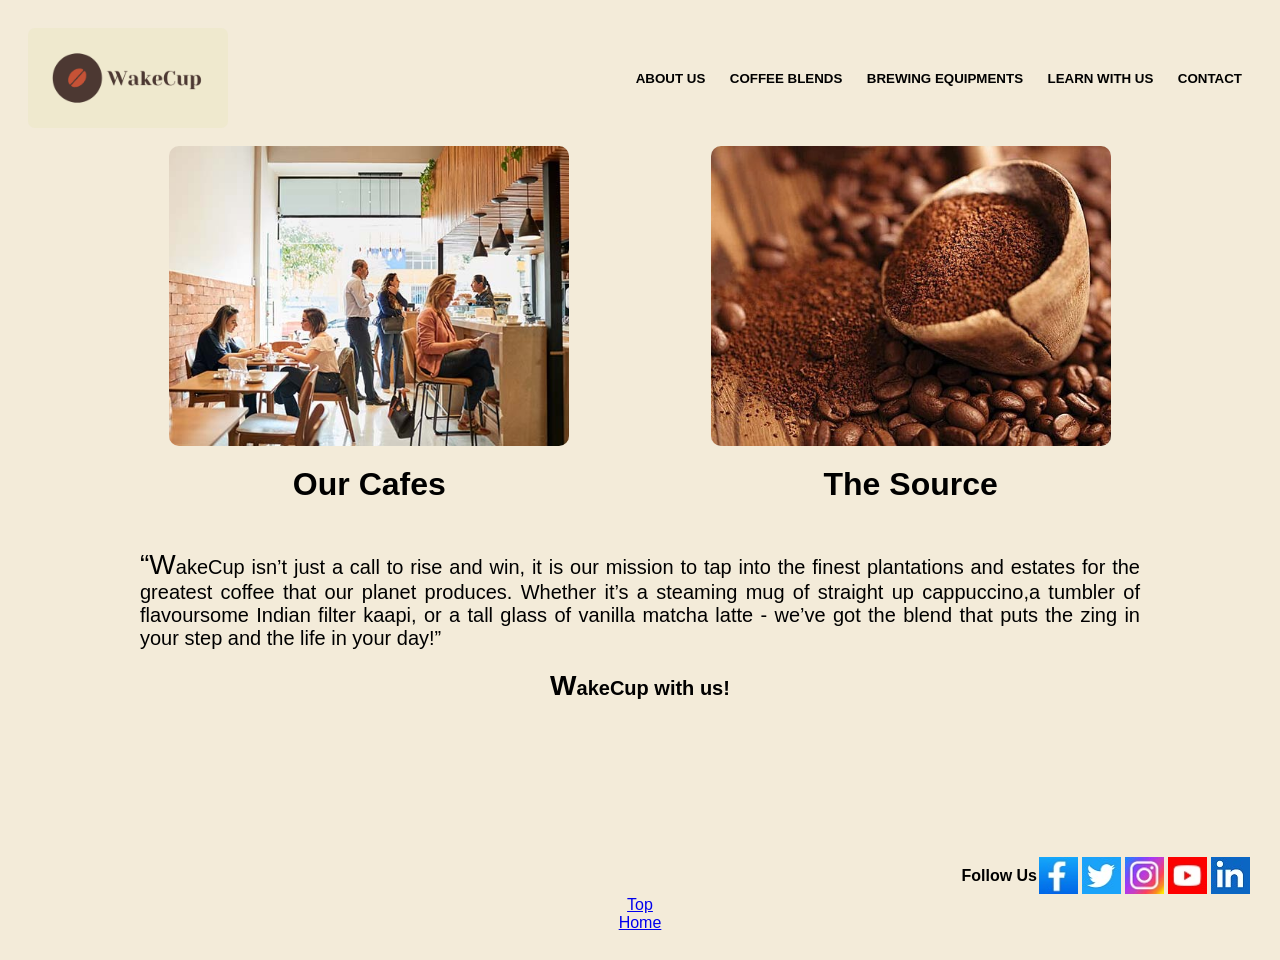
<file: index.html>
<html>
    <head>
      <link rel="stylesheet" type="text/css" href="head.css">
     
      <style>
    .box1{
      background-image: url(./Coffee-Shop.jpg);
      background-position: center;
      background-size: cover;
      border-radius: 10px;
        width:400px;
        height:300px;
      
    }
    .box2{
      background-image: url(./coffee-grounds.jpg);
      background-position: center;
      background-size: cover;
      border-radius: 10px;
      width:400px;
        height:300px;
      
    }
     .mid{
       
        margin: auto;
         
         display: flex;
         justify-content: space-evenly;
        
     }
     .oy{
        width:400px;
        height:400px;
       
        
        
     }
     .msg{
        width:60%;
        height:auto;
        margin: auto;
        text-align: center;
       
     }
     p{
        font-family:sans-serif;
        font-size: 20px;
        text-align: justify;
     }
     p::first-letter{
        font-size: 28px;
     }
     .mid div{
      
      justify-content: center;
      align-items: center;
      
     
     
     }
     
     </style>
    </head>
    <body>
        <div class="head">
       <div class="logo"></div>
       <div class="but">
        <button class="k" onclick="location.href='Aboutus.html'"><b>ABOUT US</b></button>
        <button class="k" onclick="location.href='Coffeeblends.html'"><b>COFFEE BLENDS</b></button>
        <button class="k" onclick="location.href='Brewingequip.html'"><b>BREWING EQUIPMENTS</b></button>
        <button class="k" onclick="location.href='Learn.html'"><b>LEARN WITH US</b></button>
        <button class="k" onclick="location.href='Contact.html'"><b>CONTACT</b></button>
       </div>
        </div>
       <br>

        <div class="mid">
         <div class="oy"onclick="location.href='./Ourcafe.html'">
            <div class="box1">
               </div>
               <div>
             <h1>Our Cafes</h1>
            </div>
         </div>
         <div class="oy" onclick="location.href='./source.html'">
            <div class="box2"></div>
<div><h1>The Source</h1>
            </div>
            </div>
        </div>
        <table align="center">
         <tr>
            <td style="width:1000px;">
               <p>“WakeCup isn’t just a call to rise and win, 
                  it is our mission to tap into the finest plantations and estates for the greatest
               coffee that our planet produces. Whether it’s a steaming mug of straight up cappuccino,a tumbler
                  of flavoursome Indian filter kaapi, or a tall glass of vanilla matcha latte - we’ve
                          got the blend that puts the zing in your step and the life in your day!”</p>
           
            
          <p style="text-align: center;"> <b>WakeCup with us!</b>
                      </p>
            </td>
         </tr>
        </table>
        <div class="foot">
         <div style="align-self: center;"><b>Follow Us</b></div>
         <div class="sm"><img class="op" src="f.jpg"></div>
         <div class="sm"><img class="op" src="t.jpg"></div>
         <div class="sm"><img class="op" src="i.jpg"></div>
         <div class="sm"><img class="op" src="y.jpg"></div>
         <div class="sm"><img class="op" src="l.jpg"></div>
        </div>
        <div style="text-align: center;"><a href="#top">Top</a></div>
        <div style="text-align: center;"><a href="index.html">Home</a></div>
    </body>
</html>
</file>
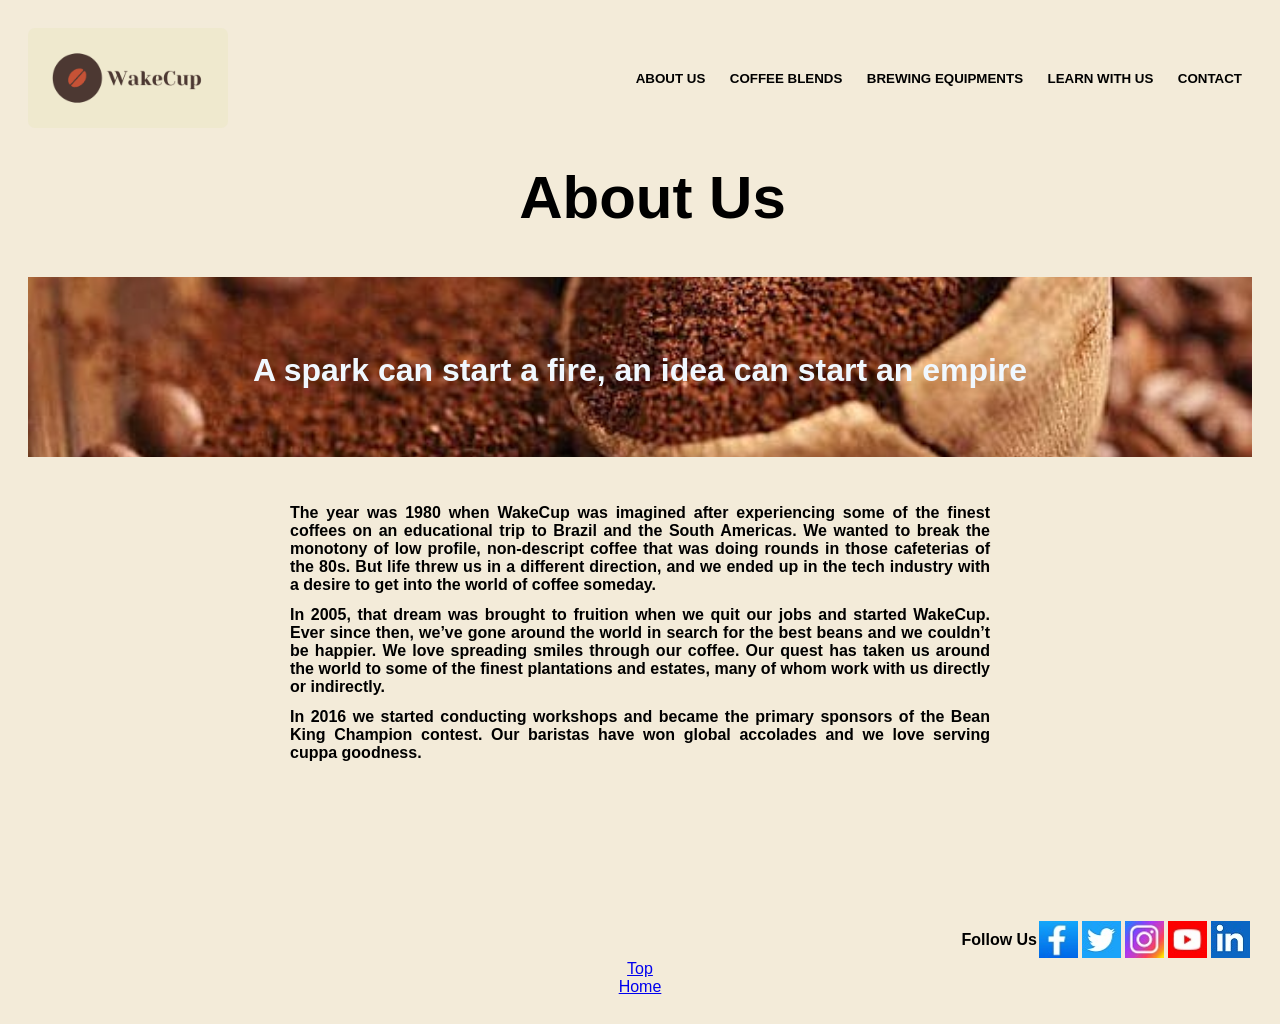
<file: Aboutus.html>
<html>
    <head>
<link rel="stylesheet" href="head.css">
<style>
    .imgg{
        background-image: url(./coffee-grounds.jpg);
        background-position: center;
        background-size: cover;
        color:aliceblue;
        height: 180px;
      
    }
    td{
        width:700px;
        min-height:60px;
       padding:5px;
        margin:auto;
       text-align: justify;
    }
    table{
        padding-top: 40px;
    }
   
</style>
    </head>
    <body>
        <div class="head">
            <div class="logo"></div>
            <div class="but">
                <button class="k"><b>ABOUT US</b></button>
                <button class="k" onclick="location.href='Coffeeblends.html'"><b>COFFEE BLENDS</b></button>
                <button class="k" onclick="location.href='Brewingequip.html'"><b>BREWING EQUIPMENTS</b></button>
                <button class="k" onclick="location.href='Learn.html'"><b>LEARN WITH US</b></button>
                <button class="k" onclick="location.href='Contact.html'"><b>CONTACT</b></button>
            </div>
        </div>
        <div class="mainhead">
            <h1>About Us</h1>
        </div>
        <div class="imgg"><h1  style="position:relative;top:65px;">A spark can start a fire, an idea can start an empire</h1></div>
  
    <table align="center">
        <tr>
            <td><b>
                The year was 1980 when WakeCup was imagined after experiencing some of the finest
                    coffees on an educational trip to Brazil and the South Americas. We wanted to break the
                    monotony of low profile, non-descript coffee that was doing rounds in those cafeterias of the
                    80s. But life threw us in a different direction, and we ended up in the tech industry with a
                    desire to get into the world of coffee someday.</b></td></tr>
                    <tr>
                        <td>
<b>
                    In 2005, that dream was brought to fruition when we quit our jobs and started WakeCup.
                    Ever since then, we’ve gone around the world in search for the best beans and we couldn’t
                    be happier. We love spreading smiles through our coffee. Our quest has taken us around the
                    world to some of the finest plantations and estates, many of whom work with us directly or
                    indirectly.</b></td></tr>
                    <tr>
<td><b>
                    In 2016 we started conducting workshops and became the primary sponsors of the Bean King
                    Champion contest. Our baristas have won global accolades and we love serving cuppa
                    goodness.</b>
            </td>
        </tr>
    </table>
    <div class="foot">
        <div style="align-self: center;"><b>Follow Us</b></div>
        <div class="sm"><img class="op" src="f.jpg"></div>
        <div class="sm"><img class="op" src="t.jpg"></div>
        <div class="sm"><img class="op" src="i.jpg"></div>
        <div class="sm"><img class="op" src="y.jpg"></div>
        <div class="sm"><img class="op" src="l.jpg"></div>
       </div>
       <div style="text-align: center;"><a href="#top">Top</a></div>
       <div style="text-align: center;"><a href="home.html">Home</a></div>
    </body>
</html>
</file>
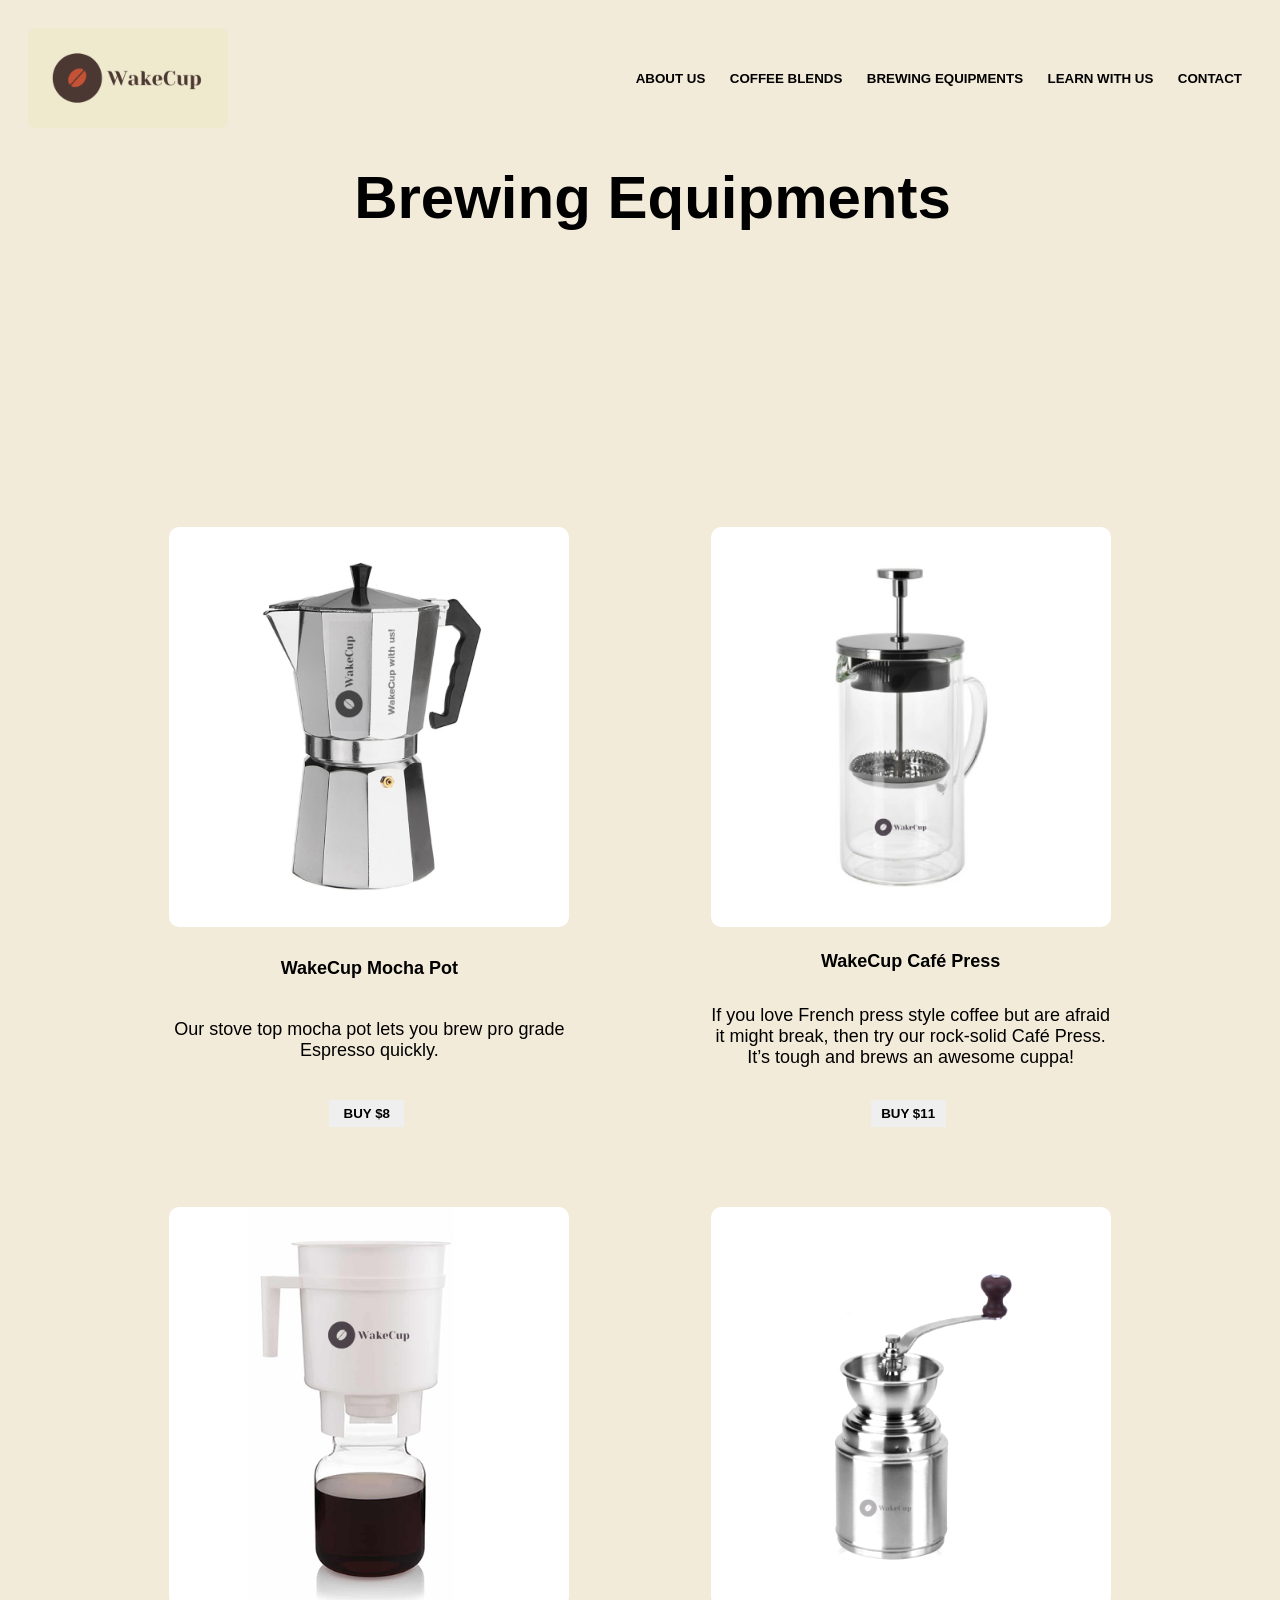
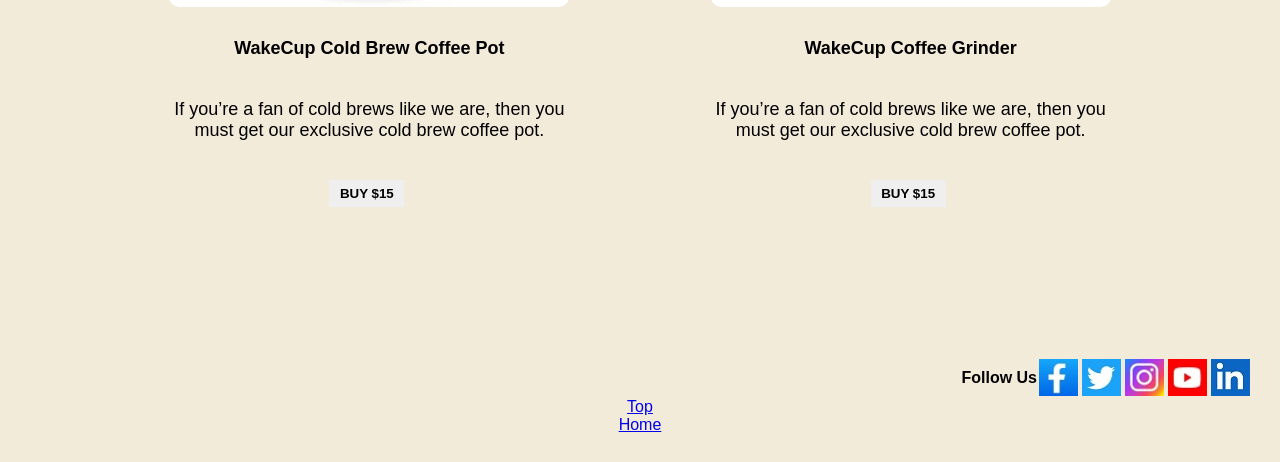
<file: Brewingequip.html>
<html>

<head>
    <link rel="stylesheet" type="text/css" href="head.css">
   
    <style>
        .imgg {
            background-image: url(https://images.lifestyleasia.com/wp-content/uploads/sites/7/2022/02/24115640/Untitled-design-2022-02-18T123717.280.jpg);
            height: 180px;
            background-position: center;
        }

        .be {
            display: flex;
            margin-top: 80px;
            justify-content: space-evenly;
        }

        .box11 {
            width: 400px;
            height: 600px;
            text-align: center;
            font-family:sans-serif; 
            font-size: large;
            display: flex;
            flex-direction: column;
            justify-content: space-between;
        }

        #a {
            background-image: url(./Assets&Specifications_ForCapstone/Assets/BrewingEquipment/WakeCupMochaPot.jpg);
            width: 400px;
            height: 400px;
            background-position: center;
            background-size: cover;
            border-radius: 10px;
            margin-bottom: 10px;
            
        }

        #b {
            background-image: url(./Assets&Specifications_ForCapstone/Assets/BrewingEquipment/WakeCupCafePress.jpg);
            width: 400px;
            height: 400px;
            background-position: center;
            background-size: cover;
            border-radius: 10px;
            margin-bottom: 10px;
        
        }
        .buy{
            border: 0px solid;
            padding:6px;
            max-width: 75px;
            margin-left: 40%;
            
        }
        #c {
            background-image: url(./Assets&Specifications_ForCapstone/Assets/BrewingEquipment/WakeCupColdBrewCoffeePot.jpg);
            width: 400px;
            height: 400px;
            background-position: center;
            background-size: cover;
            border-radius: 10px;
            margin-bottom: 10px;
        
        }
        #d {
            background-image: url(./Assets&Specifications_ForCapstone/Assets/BrewingEquipment/WakeCupCoffeeGrinder.jpg);
            width: 400px;
            height: 400px;
            background-position: center;
            background-size: cover;
            border-radius: 10px;
            margin-bottom: 10px;
        
        }
       
        
    </style>
</head>

<body>
    <div class="head">
        <div class="logo"></div>
        <div class="but">
            <button class="k" onclick="location.href='Aboutus.html'"><b>ABOUT US</b></button>
            <button class="k" onclick="location.href='Coffeeblends.html'"><b>COFFEE BLENDS</b></button>
            <button class="k" onclick="location.href='Brewingequip.html'"><b>BREWING EQUIPMENTS</b></button>
            <button class="k" onclick="location.href='Learn.html'"><b>LEARN WITH US</b></button>
            <button class="k" onclick="location.href='Contact.html'"><b>CONTACT</b></button>
        </div>
    </div>
    <div class="mainhead">
        <h1>Brewing Equipments</h1>
    </div>
    <div class="imgg"></div>
    <div class="be">
        <div class="box11">
            <div id="a"></div>
            
            <b>WakeCup Mocha Pot</b>
            <p>Our stove top mocha pot lets you brew pro
                grade Espresso quickly.</p>
          <button class="buy" onclick="location.href='sign.html'"><b>BUY $8</b></button>    
        </div>
        <div class="box11">
            <div id="b"></div>
            
            <b>WakeCup Café Press</b>
            <p>If you love French press style coffee but are
                afraid it might break, then try our rock-solid
                Café Press. It’s tough and brews an
                awesome cuppa!</p>
              <button class="buy" onclick="location.href='sign.html'"><b>BUY $11</b></button>  
        </div>
    </div>
    <div class="be">
        <div class="box11">
            <div id="c"></div>
            <b>WakeCup Cold Brew Coffee Pot</b>
            <p>If you’re a fan of cold brews like we are,
                then you must get our exclusive cold brew
                coffee pot.</p>
          <button class="buy" onclick="location.href='sign.html'"><b>BUY $15</b></button>    
        </div>
        <div class="box11">
            <div id="d"></div>
            <b>WakeCup Coffee Grinder</b>
            <p>If you’re a fan of cold brews like we are,
                then you must get our exclusive cold brew
                coffee pot.</p>
              <button class="buy" onclick="location.href='sign.html'"><b>BUY $15</b></button>  
        </div>
    </div>
    <div class="foot">
        <div style="align-self: center;"><b>Follow Us</b></div>
        <div class="sm"><img class="op" src="f.jpg"></div>
        <div class="sm"><img class="op" src="t.jpg"></div>
        <div class="sm"><img class="op" src="i.jpg"></div>
        <div class="sm"><img class="op" src="y.jpg"></div>
        <div class="sm"><img class="op" src="l.jpg"></div>
       </div>
       <div style="text-align: center;"><a href="#top">Top</a></div>
       <div style="text-align: center;"><a href="home.html">Home</a></div>
    </body>

</html>
</file>
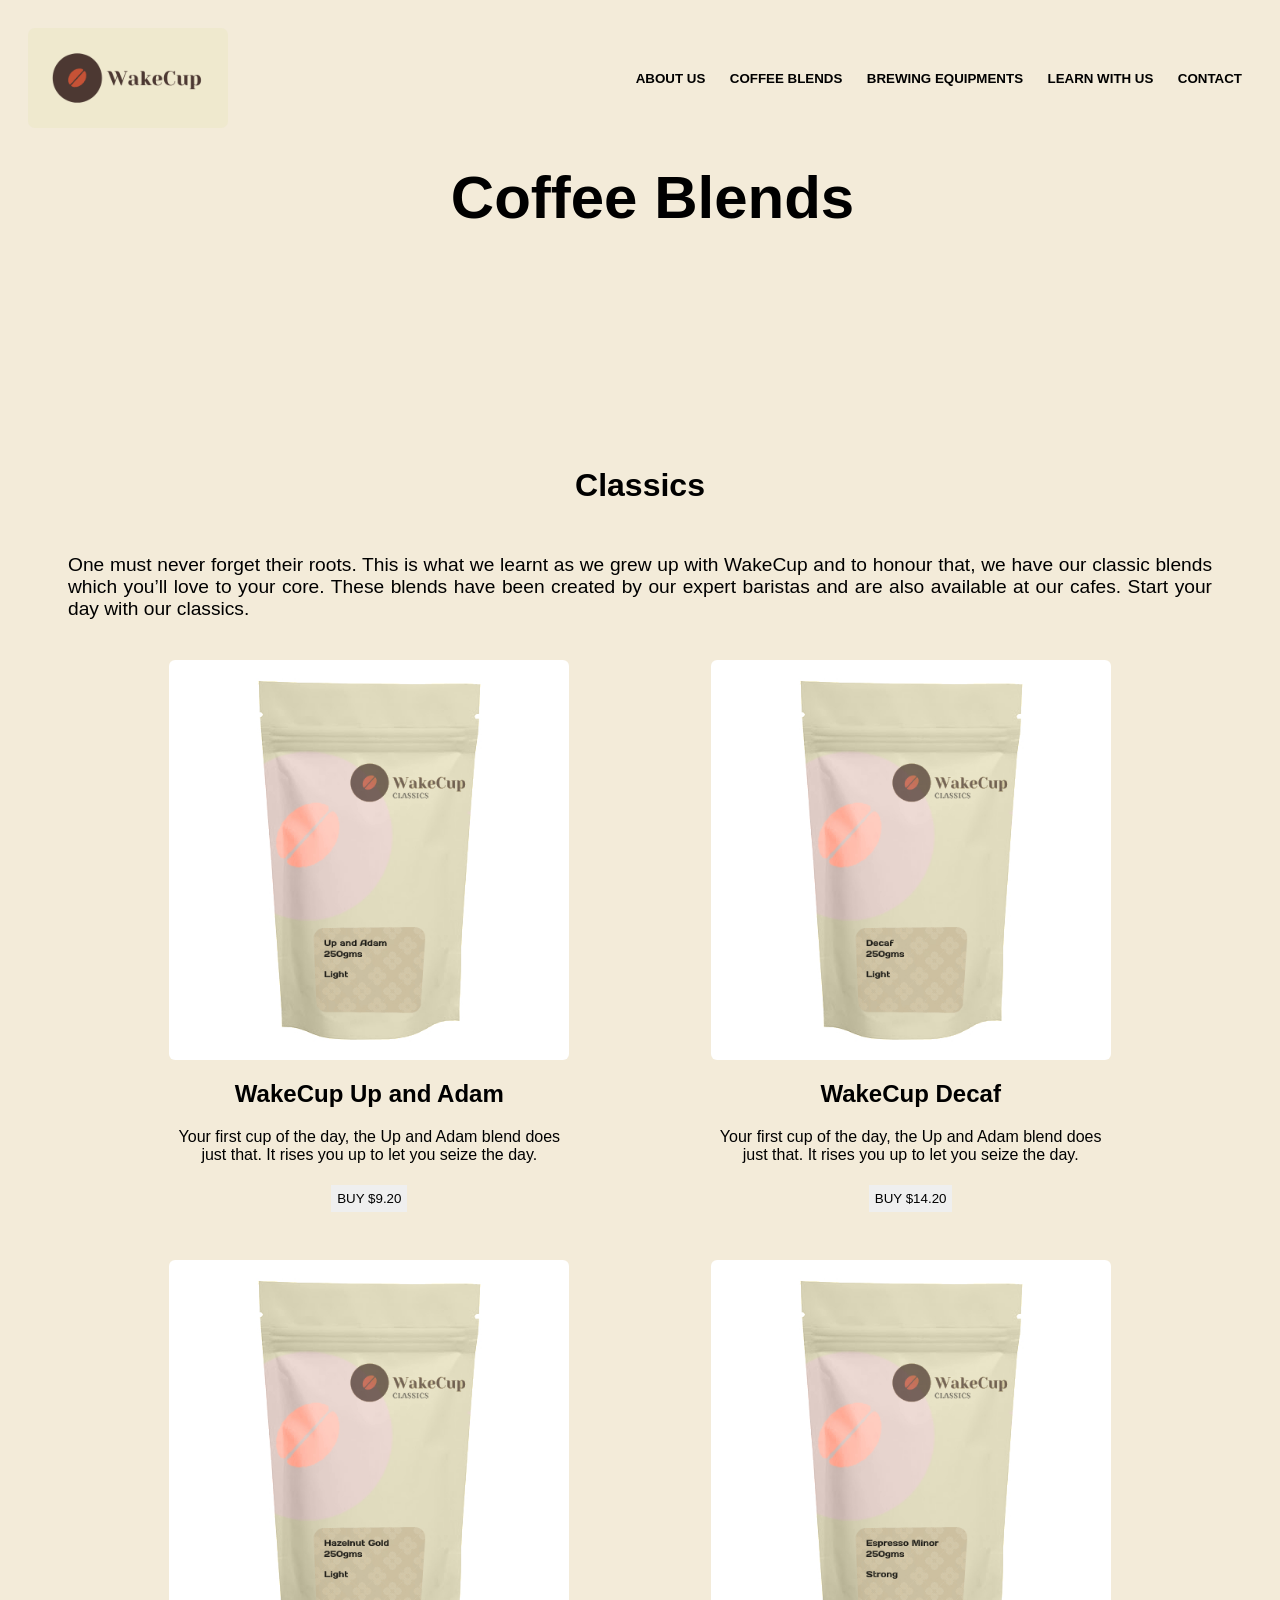
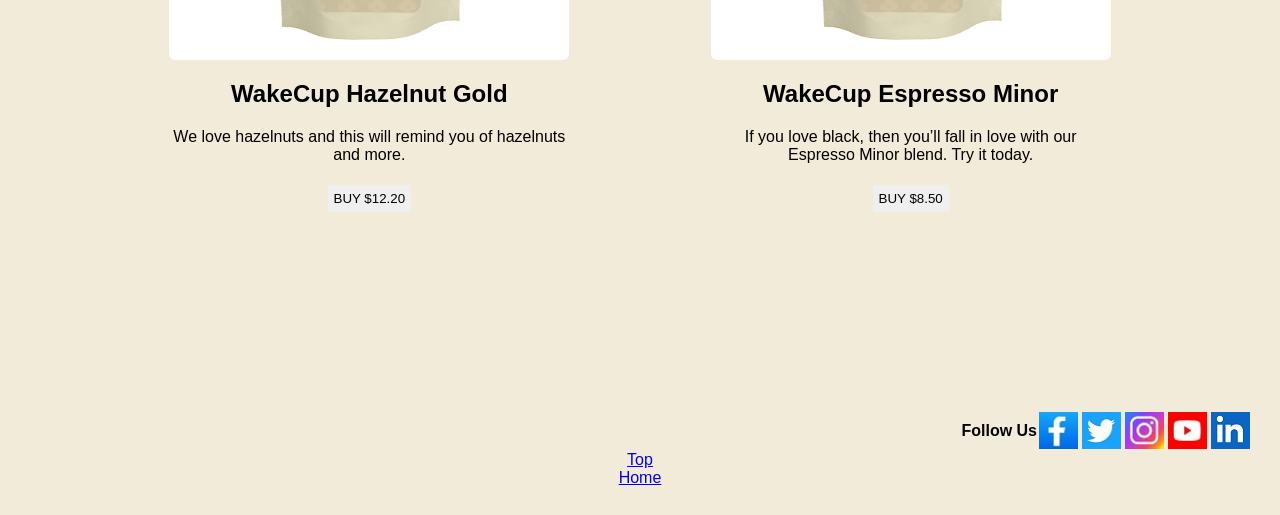
<file: Classics.html>
<html>
    <head>
<link rel="stylesheet" href="head.css">
<style>
  .imgg {
            background-image: url(https://images.lifestyleasia.com/wp-content/uploads/sites/7/2022/02/24115640/Untitled-design-2022-02-18T123717.280.jpg);
            height: 180px;
            background-position: center;
        }

        .headline {
            font-family: sans-serif;
            font-size: larger;
            margin: 40px;
        }
        .mid{
            display: flex;
            justify-content: space-evenly;
            text-align: center;
        }
        .box{
            width:400px;
            height:600px;
        }
        .picc1{
            background-image: url(./Assets&Specifications_ForCapstone/Assets/CoffeeBlends/Classics/UpAndAdam.jpg);
       width:400px;
       height:400px;
       border-radius: 6px;
       background-position: center;
       background-size:cover;
       }
       .picc2{
            background-image: url(./Assets&Specifications_ForCapstone/Assets/CoffeeBlends/Classics/Decaf.jpg);
       width:400px;
       height:400px;
       border-radius: 6px;
       background-position: center;
       background-size:cover;
       }
       .picc3{
            background-image: url(./Assets&Specifications_ForCapstone/Assets/CoffeeBlends/Classics/HazelnutGold.jpg);
       width:400px;
       height:400px;
       border-radius: 6px;
       background-position: center;
       background-size:cover;
       }
       .picc4{
            background-image: url(./Assets&Specifications_ForCapstone/Assets/CoffeeBlends/Classics/EspressoMinor.jpg);
       width:400px;
       height:400px;
       border-radius: 6px;
       background-position: center;
       background-size:cover;
       }
       button{
        border:0px;
        padding:6px;
       }
</style>
    </head>
<body>
    <div class="head">
        <div class="logo"></div>
        <div class="but">
            <button class="k" onclick="location.href='Aboutus.html'"><b>ABOUT US</b></button>
            <button class="k" onclick="location.href='Coffeeblends.html'"><b>COFFEE BLENDS</b></button>
            <button class="k" onclick="location.href='Brewingequip.html'"><b>BREWING EQUIPMENTS</b></button>
            <button class="k" onclick="location.href='Learn.html'"><b>LEARN WITH US</b></button>
            <button class="k" onclick="location.href='Contact.html'"><b>CONTACT</b></button>
        </div>
    </div>
    <div class="mainhead">
        <h1>Coffee Blends</h1>
    </div>
    <div class="imgg"></div>
    <h1>Classics</h1>
    <div class="headline">
        One must never forget their roots. This is what we learnt as we grew up with
WakeCup and to honour that, we have our classic blends which you’ll love to your core.
These blends have been created by our expert baristas and are also available at our cafes.
Start your day with our classics.
    </div>
    <div class="mid">
        <div class="box">
            <div class="picc1">

            </div>
            <h2>WakeCup Up and Adam</h2>
            Your first cup of the day, the Up and Adam
                blend does just that. It rises you up to let
                you seize the day.
                <h4><button>BUY $9.20</button></h4>
        </div>
        <div class="box">
            <div class="picc2">

            </div>
            <h2>WakeCup Decaf</h2>
            Your first cup of the day, the Up and Adam
blend does just that. It rises you up to let
you seize the day.
<h4><button>BUY $14.20</button></h4>
        </div>
    </div>
    <div class="mid">
        <div class="box">
            <div class="picc3"></div>
            <h2>WakeCup Hazelnut Gold</h2>
            We love hazelnuts and this will remind you
of hazelnuts and more.
<h4><button>BUY $12.20</button></h4>
        </div>
        <div class="box">
            <div class="picc4">

            </div>
            <h2>WakeCup Espresso Minor</h2>
            If you love black, then you’ll fall in love with
our Espresso Minor blend. Try it today.
<h4><button>BUY $8.50</button></h4>
        </div>
    </div>
    <div class="foot">
        <div style="align-self: center;"><b>Follow Us</b></div>
        <div class="sm"><img class="op" src="f.jpg"></div>
        <div class="sm"><img class="op" src="t.jpg"></div>
        <div class="sm"><img class="op" src="i.jpg"></div>
        <div class="sm"><img class="op" src="y.jpg"></div>
        <div class="sm"><img class="op" src="l.jpg"></div>
       </div>
       <div style="text-align: center;"><a href="#top">Top</a></div>
       <div style="text-align: center;"><a href="home.html">Home</a></div>
</body>
    </html>
</file>
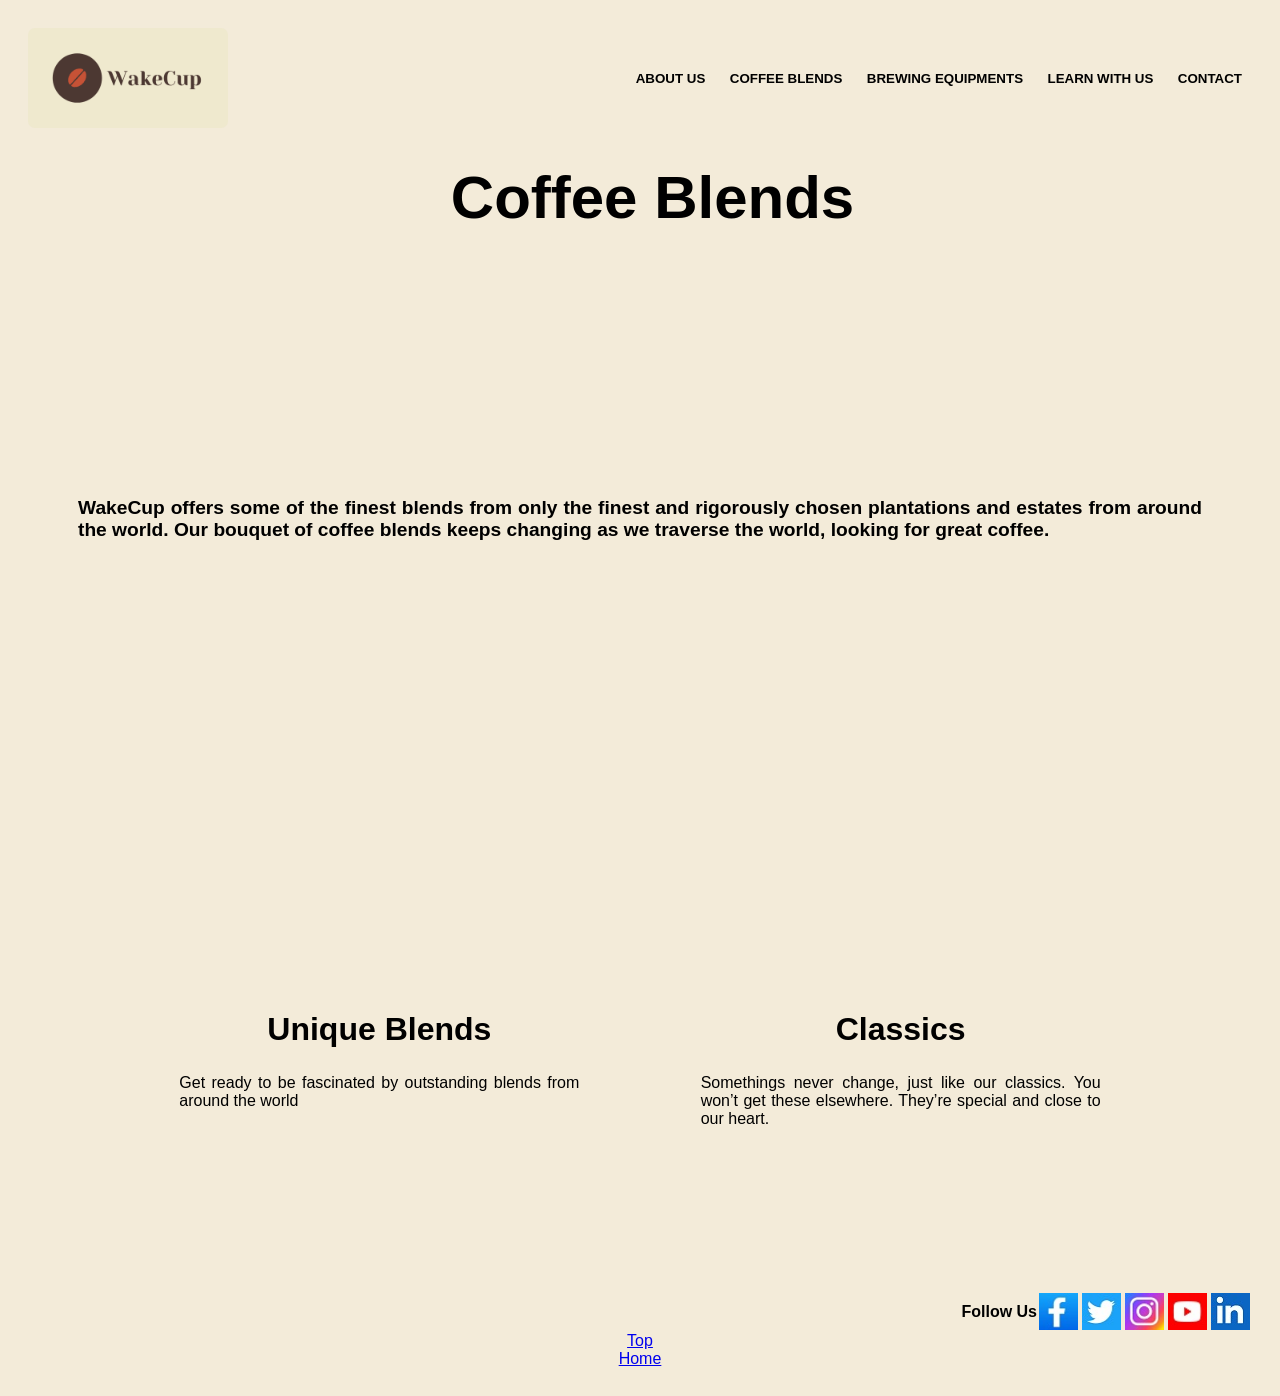
<file: Coffeeblends.html>
<html>

<head>
    <link rel="stylesheet" href="head.css">
    <style>
        .imgg {
            background-image: url(https://images.lifestyleasia.com/wp-content/uploads/sites/7/2022/02/24115640/Untitled-design-2022-02-18T123717.280.jpg);
            height: 180px;
            background-position: center;
        }
.headline{
    font-family: sans-serif;
    font-size: larger;
    margin:50px;
}
        .mid {
            display: flex;
          margin:30px;
          margin-top: 40px;
            font-family: sans-serif;
            justify-content: space-evenly;
        }

        .box {
            border-radius: 5px;;
            width: 400px;
            height: 550px;
        }
        .pic1{
            width:400px;
            height:400px;
            background-image: url(https://hungrito.com/wp-content/uploads/2021/05/FEATURE-IMAGE.jpg);
            background-position: center;
            border-radius: 8px;
        }
        .pic2{
            border-radius: 8px;
            width:400px;
            height: 400px;
            background-image: url(https://www.mkcfoodproducts.com/images/products/espresso-coffee-blends.jpg);
            background-position: center;
        }
    </style>
</head>

<body>
    <div class="head">
        <div class="logo"></div>
        <div class="but">
            <button class="k" onclick="location.href='Aboutus.html'"><b>ABOUT US</b></button>
            <button class="k"><b>COFFEE BLENDS</b></button>
            <button class="k" onclick="location.href='Brewingequip.html'"><b>BREWING EQUIPMENTS</b></button>
            <button class="k" onclick="location.href='Learn.html'"><b>LEARN WITH US</b></button>
            <button class="k" onclick="location.href='Contact.html'"><b>CONTACT</b></button>
        </div>
    </div>
    <div class="mainhead">
        <h1>Coffee Blends</h1>
    </div>
    <div class="imgg"></div>

    <div class="headline">
       <b> WakeCup offers some of the finest blends from only the finest and rigorously
        chosen plantations and estates from around the world. Our bouquet of coffee blends keeps
        changing as we traverse the world, looking for great coffee.</b>
    </div>

    <div class="mid">
        <div class="box" onclick="location.href='Uniqueblend.html'">
            <div class="pic1"></div>
            <h1>Unique Blends</h1>
            <p>Get ready to be fascinated by outstanding blends from around the
                world</p>
        </div>
        <div class="box" onclick="location.href='Classics.html'">
            <div class="pic2"></div>
            <h1>Classics</h1>
            <p>
                Somethings never change, just like our classics. You won’t get these
elsewhere. They’re special and close to our heart.
            </p>
        </div>
    </div>
    <div class="foot">
        <div style="align-self: center;"><b>Follow Us</b></div>
        <div class="sm"><img class="op" src="f.jpg"></div>
        <div class="sm"><img class="op" src="t.jpg"></div>
        <div class="sm"><img class="op" src="i.jpg"></div>
        <div class="sm"><img class="op" src="y.jpg"></div>
        <div class="sm"><img class="op" src="l.jpg"></div>
       </div>
       <div style="text-align: center;"><a href="#top">Top</a></div>
       <div style="text-align: center;"><a href="home.html">Home</a></div>
</body>

</html>
</file>
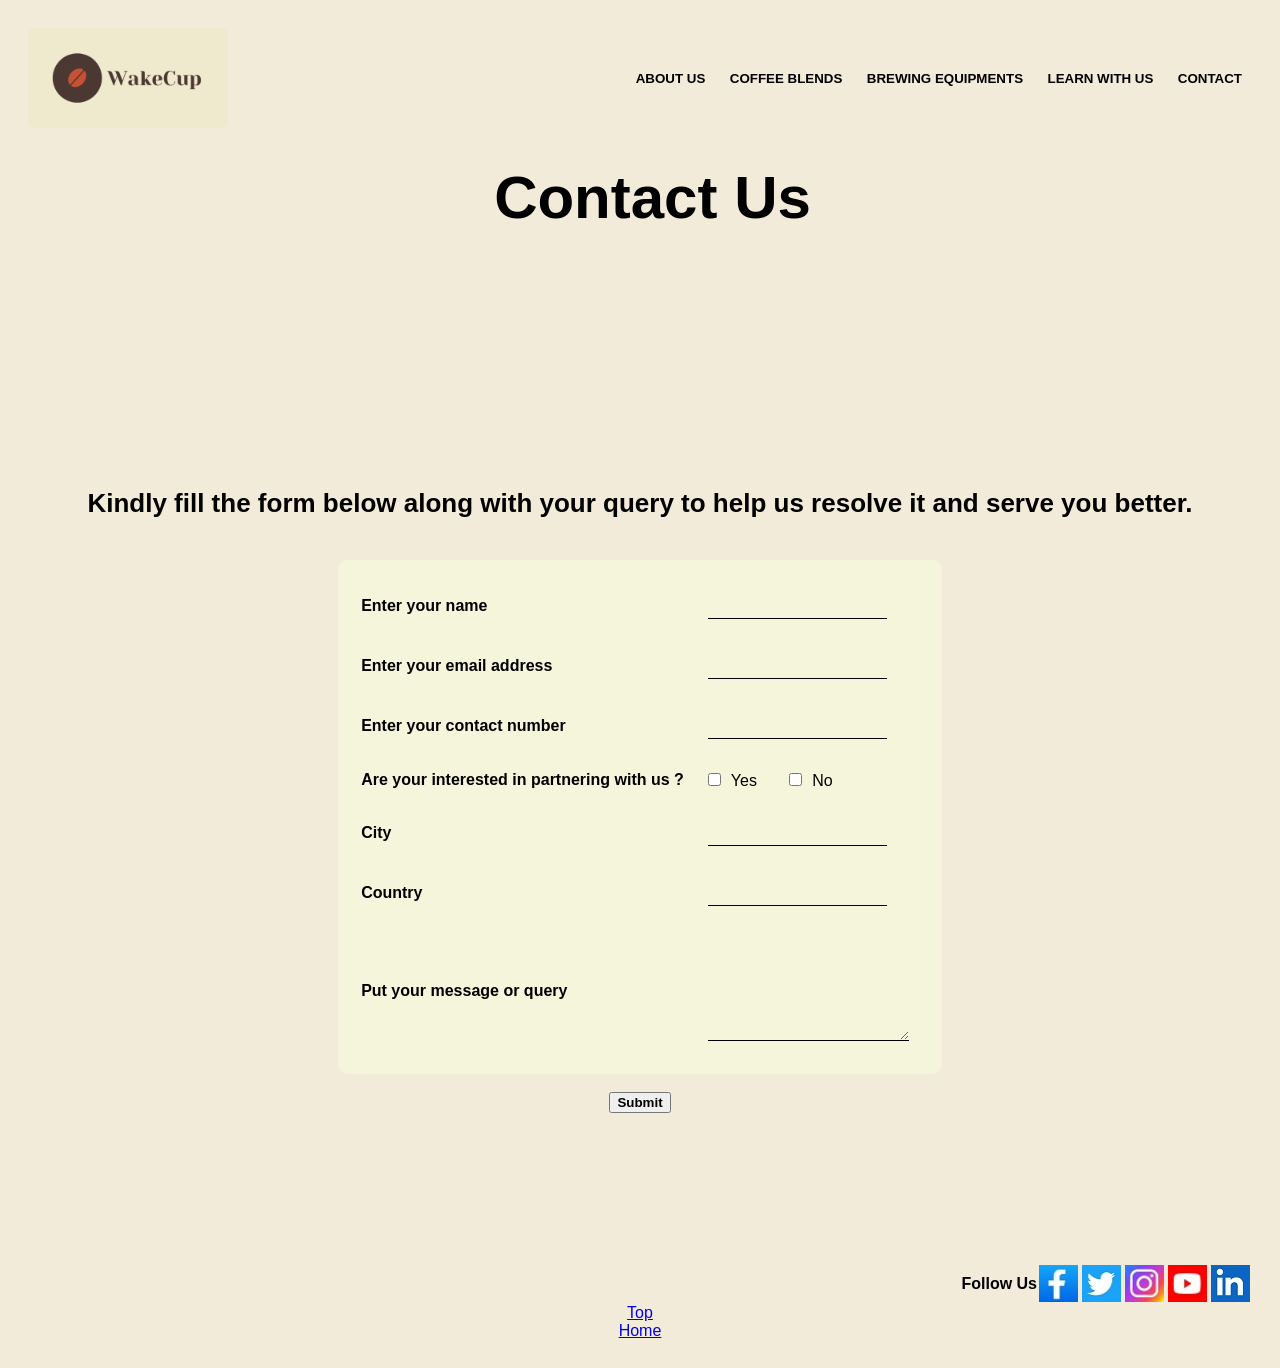
<file: Contact.html>
<html>

<head>
    <link rel="stylesheet" href="head.css">
   
    <style>
        .imgg {
            background-image: url(https://images.lifestyleasia.com/wp-content/uploads/sites/7/2022/02/24115640/Untitled-design-2022-02-18T123717.280.jpg);
            height: 180px;
            background-position: center;
        }

        .headline {
            font-family:sans-serif;
            font-size: 26px;
            text-align: center;
            padding: 15px;
        }
table{
    background-color: beige;
    border-radius: 10px;
    padding: 15px;
}
td{
    padding:6px;
}
        .in {
            border: 0px solid;
            margin: 10px;
            padding: 5px;
            background-color: beige;
            border-bottom: 1px solid;
        }

        #query {
            font-style: unset;
            text-align: center;
        }

        button:hover {
            transform: scale(1.2, 1.2);
            transition: 250ms;
        }
    </style>
</head>

<body>
    <div class="head">
        <div class="logo"></div>
        <div class="but">
            <button class="k" onclick="location.href='Aboutus.html'"><b>ABOUT US</b></button>
            <button class="k" onclick="location.href='Coffeeblends.html'"><b>COFFEE BLENDS</b></button>
            <button class="k" onclick="location.href='Brewingequip.html'"><b>BREWING EQUIPMENTS</b></button>
            <button class="k" onclick="location.href='Learn.html'"><b>LEARN WITH US</b></button>
            <button class="k" onclick="location.href='Contact.html'"><b>CONTACT</b></button>
        </div>
    </div>
    <div class="mainhead">
        <h1>Contact Us</h1>
    </div>
    <div class="imgg"></div>
    <div class="headline">
        <p><b>Kindly fill the form below along with your query to help us resolve it
                and serve you better.</b> </p>
    </div>
    <div id="query">
            <Forms>
                <table align="center">
        
                <tr>
                    <td>
                        <label><b>Enter your name</b></label>

                    </td>
                    <td>
                        <input class="in" type="text" name="name">

                    </td>
                </tr>
                <tr>
                    <td>
                        <label><b>Enter your email address</b></label>
                    </td>
                    <td>
                        <input class="in" type="text" name="mail">
                    </td>
                </tr>
                <tr>
                    <td>
                        <label><b>Enter your contact number</b></label>
                    </td>
                    <td>
                        <input class="in" type="text" name="contact">
                    </td>
                </tr>
                <tr>
                    <td>
                        <label><b>Are your interested in partnering with us ?</b></label>
                    </td>
                    <td>
                        <input class="in" type="checkbox" name="part" value="yes">Yes &nbsp;&nbsp;&nbsp;
                        <input class="in" type="checkbox" name="part" value="no">No
                    </td>
                </tr>
                <tr>
                    <td>

                        <label><b>City</b></label>
                    </td>
                    <td>
                        <input class="in" type="text" name="city">
                    </td>
                </tr>
                <tr>
                    <td>
                        <label><b>Country</b></label>
                    </td>
                    <td>
                        <input class="in" type="text" name="country">
                    </td>
                </tr>
                <tr>
                    <td>
                        <label><b>Put your message or query</b></label>
                    </td>
                    <td>
                        <textarea rows="6" cols="22" class="in" name="msg"></textarea>
                    </td>
                </tr>
               </table>
               <br>
               <button  align="center"><b>Submit</b></button>
               
            </Forms>
        
    </div>
    <div class="foot">
        <div style="align-self: center;"><b>Follow Us</b></div>
        <div class="sm"><img class="op" src="f.jpg"></div>
        <div class="sm"><img class="op" src="t.jpg"></div>
        <div class="sm"><img class="op" src="i.jpg"></div>
        <div class="sm"><img class="op" src="y.jpg"></div>
        <div class="sm"><img class="op" src="l.jpg"></div>
       </div>
       <div style="text-align: center;"><a href="#top">Top</a></div>
       <div style="text-align: center;"><a href="home.html">Home</a></div>
</body>

</html>
</file>
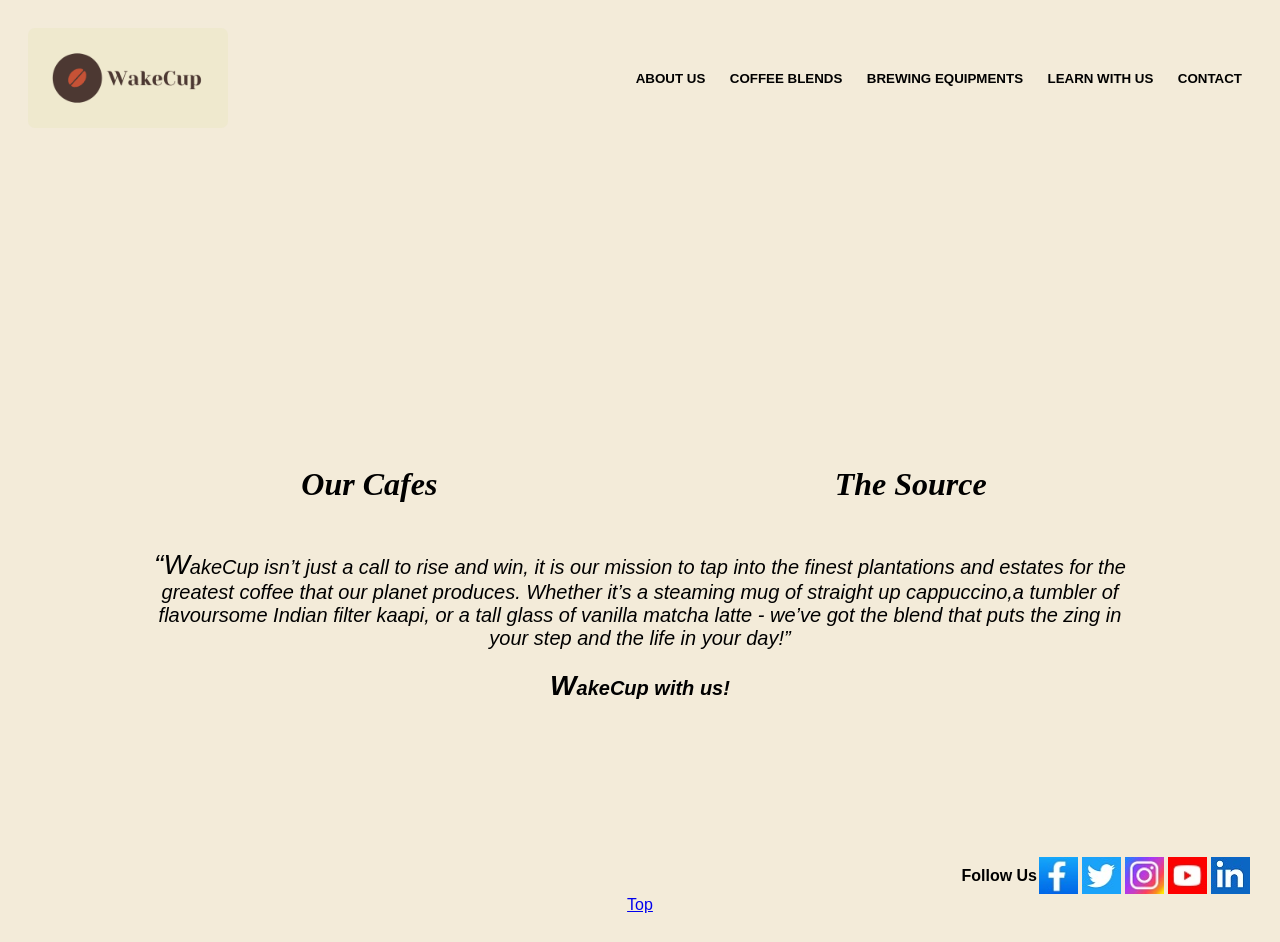
<file: home.html>
<html>
    <head>
      <link rel="stylesheet" type="text/css" href="head.css">
     
      <style>
    .box1{
      background-image: url(file:///E:/knproject/Coffee-Shop.jpg);
      background-position: center;
      background-size: cover;
      border-radius: 10px;
        width:400px;
        height:300px;
      
    }
    .box2{
      background-image: url(file:///E:/knproject/coffee-grounds.jpg);
      background-position: center;
      background-size: cover;
      border-radius: 10px;
      width:400px;
        height:300px;
      
    }
     .mid{
       
        margin: auto;
         
         display: flex;
         justify-content: space-evenly;
        
     }
     .oy{
        width:400px;
        height:400px;
       
        
        
     }
     .msg{
        width:60%;
        height:auto;
        margin: auto;
        text-align: center;
       
     }
     p{
        font-family:sans-serif;
        font-size: 20px;
     }
     p::first-letter{
        font-size: 28px;
     }
     .mid div{
      
      justify-content: center;
      align-items: center;
      font-family:'Great Vibes', cursive;
      font-style: italic;
      text-align: center;
     }
     
     </style>
    </head>
    <body>
        <div class="head">
       <div class="logo"></div>
       <div class="but">
        <button class="k"><b>ABOUT US</b></button>
        <button class="k"><b>COFFEE BLENDS</b></button>
        <button class="k" onclick="location.href='Brewingequip.html'"><b>BREWING EQUIPMENTS</b></button>
        <button class="k" onclick="location.href='Learn.html'"><b>LEARN WITH US</b></button>
        <button class="k" onclick="location.href='Contact.html'"><b>CONTACT</b></button>
       </div>
        </div>
       <br>

        <div class="mid">
         <div class="oy"onclick="location.href='./Ourcafe.html'">
            <div class="box1">
               </div>
               <div>
             <h1>Our Cafes</h1>
            </div>
         </div>
         <div class="oy" onclick="location.href='./source.html'">
            <div class="box2"></div>
<div><h1>The Source</h1>
            </div>
            </div>
        </div>
        <table align="center">
         <tr>
            <td style="width:1000px;text-align: center;">
               <p><i>“WakeCup isn’t just a call to rise and win, 
                  it is our mission to tap into the finest plantations and estates for the greatest
               coffee that our planet produces. Whether it’s a steaming mug of straight up cappuccino,a tumbler
                  of flavoursome Indian filter kaapi, or a tall glass of vanilla matcha latte - we’ve
                          got the blend that puts the zing in your step and the life in your day!”</i></p>
           
            
          <p> <i><b>WakeCup with us!</b>
                      </i></p>
            </td>
         </tr>
        </table>
        <div class="foot">
         <div style="align-self: center;"><b>Follow Us</b></div>
         <div class="sm"><img class="op" src="f.jpg"></div>
         <div class="sm"><img class="op" src="t.jpg"></div>
         <div class="sm"><img class="op" src="i.jpg"></div>
         <div class="sm"><img class="op" src="y.jpg"></div>
         <div class="sm"><img class="op" src="l.jpg"></div>
        </div>
        <div style="text-align: center;"><a href="#top">Top</a></div>
    </body>
</html>
</file>
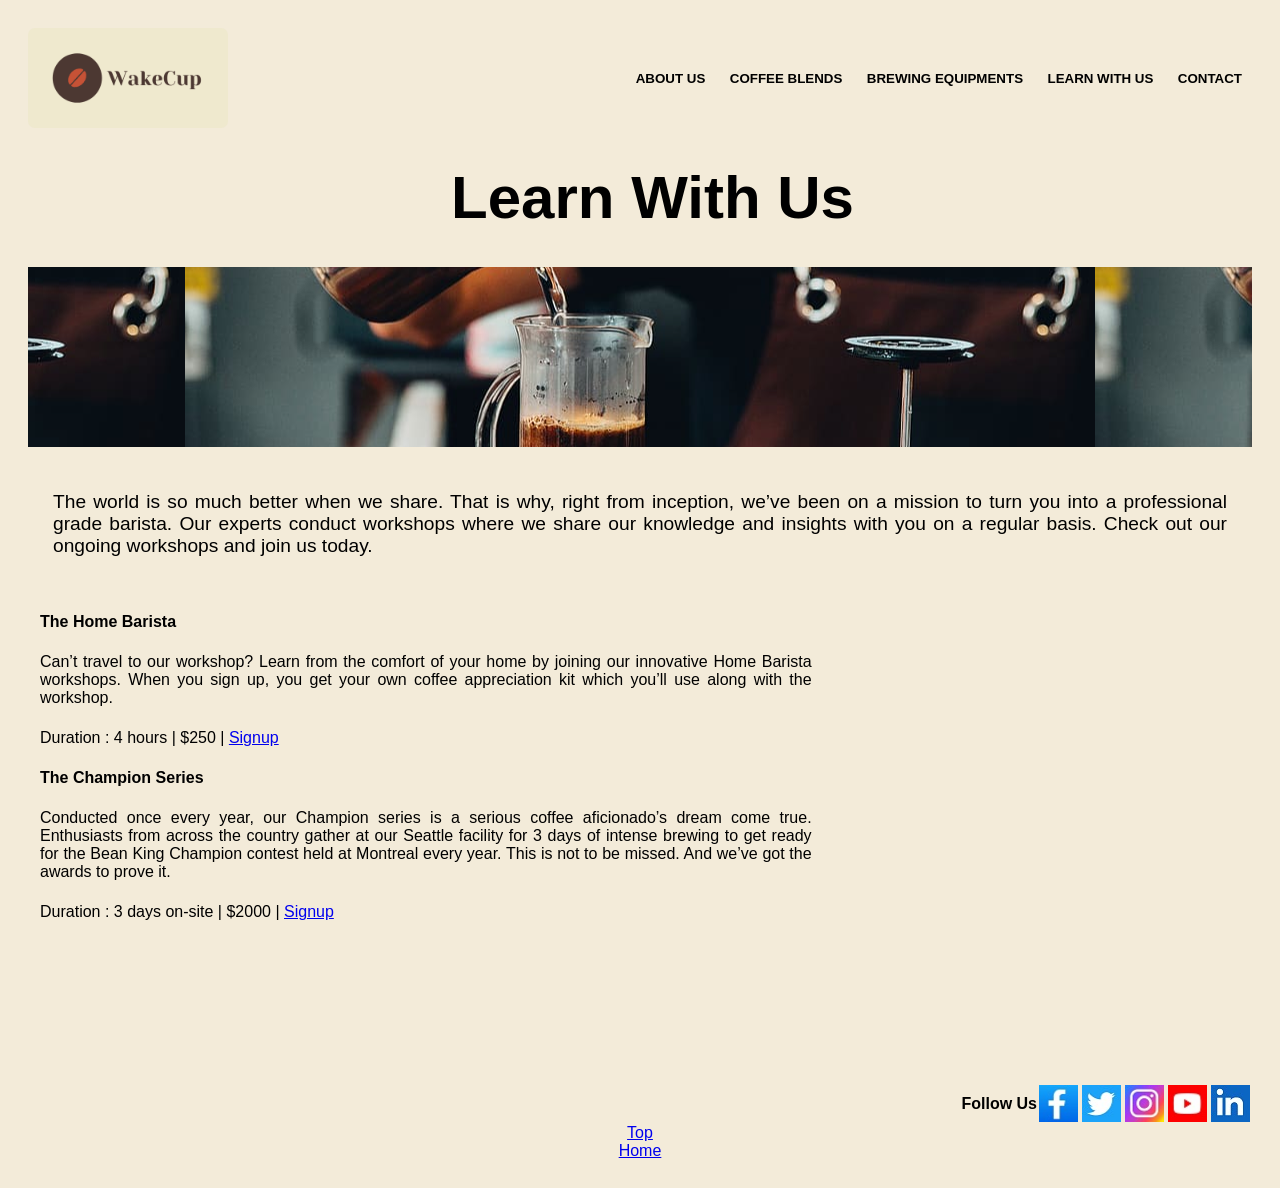
<file: Learn.html>
<html>
    <head>
<link rel="stylesheet" href="head.css">
<style>
   
        .imgg{
 background-image: url(./Assets&Specifications_ForCapstone/Assets/LearnWithUs/LearnWithUsHeader.jpg);
 height:180px;
 background-position: center;
     }    
     table{
        width:65%;
       
        margin-top: 0px;
     }
     td{
        padding:10px;
        text-align: justify;
        font-family: sans-serif;
     }
.headline{
    padding:20px;
  
    margin:5px;
    font-size: larger;
    font-family: sans-serif;
}
    
</style>
    </head>
    <body>
        <div class="head">
            <div class="logo"></div>
            <div class="but">
             <button class="k" onclick="location.href='Aboutus.html'"><b>ABOUT US</b></button>
             <button class="k" onclick="location.href='Coffeeblends.html'"><b>COFFEE BLENDS</b></button>
             <button class="k" onclick="location.href='Brewingequip.html'"><b>BREWING EQUIPMENTS</b></button>
             <button class="k" onclick="location.href='Learn.html'"><b>LEARN WITH US</b></button>
             <button class="k" onclick="location.href='Contact.html'"><b>CONTACT</b></button>
            </div>
             </div>
             <div class="mainhead">
                <h1>Learn With Us</h1>
             </div>
             <div class="imgg"></div>

             <div class="headline">
                <p>
                    The world is so much better when we share. That is why, right from inception,
we’ve been on a mission to turn you into a professional grade barista. Our experts conduct
workshops where we share our knowledge and insights with you on a regular basis. Check
out our ongoing workshops and join us today.
               </p>
             </div>
             <table>
               
                <tr>
                    <td>
                        <b>
                            The Home Barista
                        </b>
                    </td>
                </tr>
                <tr>
                    <td>
                        Can’t travel to our workshop? Learn from the comfort of your home by joining our
innovative Home Barista workshops. When you sign up, you get your own coffee
appreciation kit which you’ll use along with the workshop.
                    </td>
                </tr>
                <tr>
                    <td>
                        Duration : 4 hours | $250 | <a href="sign.html">Signup</a>
                    </td>
                </tr>
<tr>
    <td>
        <b>The Champion Series</b>
    </td>

</tr>
<tr>
    <td>
        Conducted once every year, our Champion series is a serious coffee aficionado’s dream
come true. Enthusiasts from across the country gather at our Seattle facility for 3 days of
intense brewing to get ready for the Bean King Champion contest held at Montreal every
year. This is not to be missed. And we’ve got the awards to prove it.
    </td>
</tr>
<tr>
    <td>
        Duration : 3 days on-site | $2000 | <a href="sign.html">Signup</a>
    </td>

</tr>
             </table>
             <div class="foot">
                <div style="align-self: center;"><b>Follow Us</b></div>
                <div class="sm"><img class="op" src="f.jpg"></div>
                <div class="sm"><img class="op" src="t.jpg"></div>
                <div class="sm"><img class="op" src="i.jpg"></div>
                <div class="sm"><img class="op" src="y.jpg"></div>
                <div class="sm"><img class="op" src="l.jpg"></div>
               </div>
               <div style="text-align: center;"><a href="#top">Top</a></div>
               <div style="text-align: center;"><a href="home.html">Home</a></div>
  
    </body>
</html>
</file>
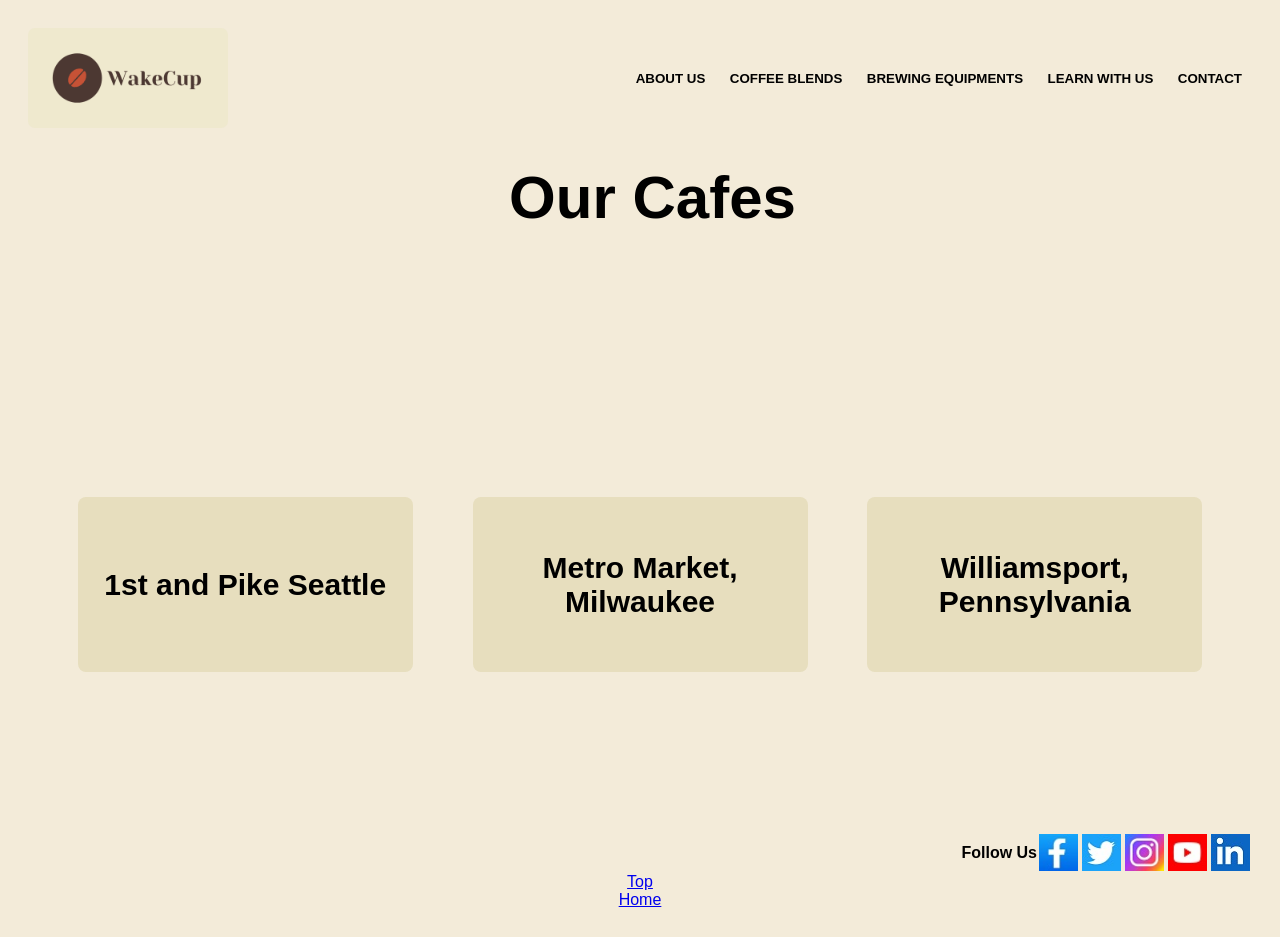
<file: Ourcafe.html>
<html>
    <head>
      <link rel="stylesheet" type="text/css" href="head.css">
     
      <style>
         
     .imgg{
 background-image: url(https://images.lifestyleasia.com/wp-content/uploads/sites/7/2022/02/24115640/Untitled-design-2022-02-18T123717.280.jpg);
 height:180px;
 background-position: center;
     }
     .address{
        display: flex;
        justify-content: space-evenly;
        margin-top: 40px;
        
     }
     .address div{
        width:335px;
        height:175px;
        text-align: center;
        font-family:sans-serif;
        background-color: rgb(231, 222, 190);
        margin:10px;
        border-radius: 8px;
        display: flex;
        justify-content: center;
        align-items: center;
        font-size:30px;
        
     }
     </style>
    </head>
    <body>
        <div class="head">
            <div class="logo"></div>
            <div class="but">
             <button class="k" onclick="location.href='Aboutus.html'"><b>ABOUT US</b></button>
             <button class="k" onclick="location.href='Coffeeblends.html'"><b>COFFEE BLENDS</b></button>
             <button class="k" onclick="location.href='Brewingequip.html'"><b>BREWING EQUIPMENTS</b></button>
             <button class="k" onclick="location.href='Learn.html'"><b>LEARN WITH US</b></button>
             <button class="k" onclick="location.href='Contact.html'"><b>CONTACT</b></button>
            </div>
             </div>
             <div class="mainhead">
                <h1>Our Cafes</h1>
             </div>
             <div class="imgg">

             </div>
             <div class="address">
                <div><b>1st and Pike Seattle</b></div>
                <div><b>Metro Market, Milwaukee</b></div>
                <div><b>Williamsport, Pennsylvania</b></div>
             </div>

             <div class="foot">
               <div style="align-self: center;"><b>Follow Us</b></div>
               <div class="sm"><img class="op" src="f.jpg"></div>
               <div class="sm"><img class="op" src="t.jpg"></div>
               <div class="sm"><img class="op" src="i.jpg"></div>
               <div class="sm"><img class="op" src="y.jpg"></div>
               <div class="sm"><img class="op" src="l.jpg"></div>
              </div>
              <div style="text-align: center;"><a href="#top">Top</a></div>
              <div style="text-align: center;"><a href="home.html">Home</a></div>
    </body>
</html>
</file>
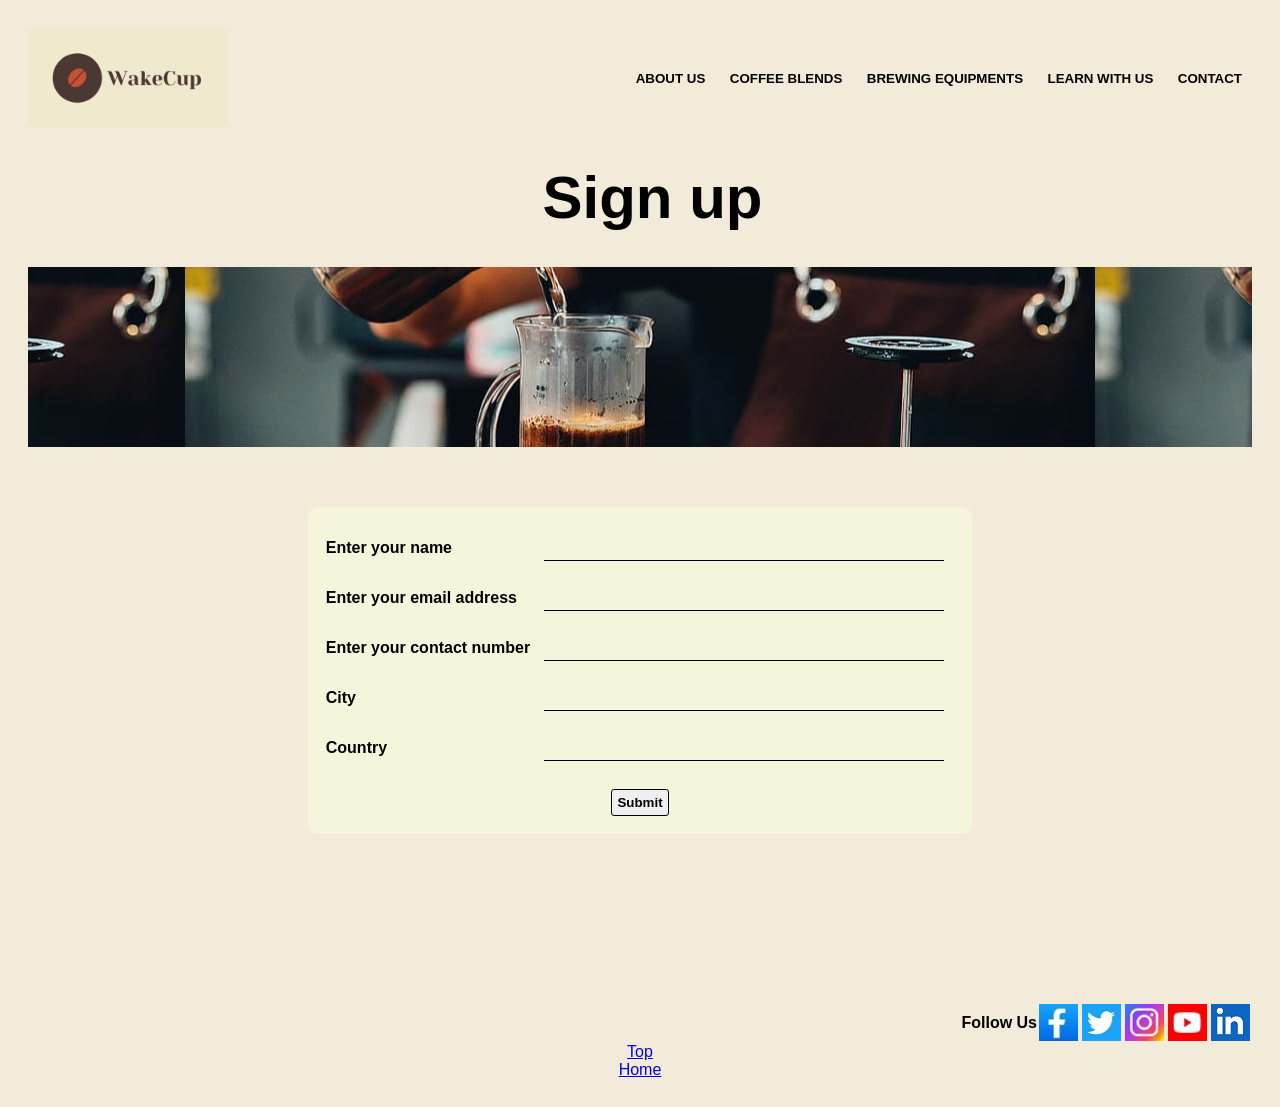
<file: sign.html>
<html>
    <head>
<link rel="stylesheet" href="head.css">
<style>
    .imgg{
 background-image: url(./Assets&Specifications_ForCapstone/Assets/LearnWithUs/LearnWithUsHeader.jpg);
 height:180px;
 background-position: center;
     }    
     .in {
            border: 0px solid;
            margin: 10px;
            padding: 5px;
            background-color:beige;
            border-bottom: 1px solid;
            width:400px;
        }
        table{
            border-radius: 10px;
           background-color:beige;
           min-width:45%;
           margin: auto;
           margin-top: 60px;
           padding: 15px;
        }
#button{
    text-align: center;
        padding-top: 15px;
   
}
        
</style>
    </head>
    <body>
        <div class="head">
            <div class="logo"></div>
            <div class="but">
                <button class="k" onclick="location.href='Aboutus.html'"><b>ABOUT US</b></button>
                <button class="k" onclick="location.href='Coffeeblends.html'"><b>COFFEE BLENDS</b></button>
                <button class="k" onclick="location.href='Brewingequip.html'"><b>BREWING EQUIPMENTS</b></button>
                <button class="k" onclick="location.href='Learn.html'"><b>LEARN WITH US</b></button>
                <button class="k" onclick="location.href='Contact.html'"><b>CONTACT</b></button>
            </div>
        </div>
        <div class="mainhead">
            <h1>Sign up</h1>
        </div>
        <div class="imgg"></div>
        <Forms>
            <table>
    
            <tr>
                <td>
                    <label><b>Enter your name</b></label>

                </td>
                <td>
                    <input class="in" type="text" name="name">

                </td>
            </tr>
            <tr>
                <td>
                    <label><b>Enter your email address</b></label>
                </td>
                <td>
                    <input class="in" type="text" name="mail">
                </td>
            </tr>
            <tr>
                <td>
                    <label><b>Enter your contact number</b></label>
                </td>
                <td>
                    <input class="in" type="text" name="contact">
                </td>
            </tr>
           
            <tr>
                <td>

                    <label><b>City</b></label>
                </td>
                <td>
                    <input class="in" type="text" name="city">
                </td>
            </tr>
            <tr>
                <td>
                    <label><b>Country</b></label>
                </td>
                <td>
                    <input class="in" type="text" name="country">
                </td>
            </tr>
           <tr>
            <td colspan="2" id="button">
                <button  style="border-radius: 3px;border: 0.5px solid;padding: 5px;"><b>Submit</b></button>
           
            </td>
           </tr>
           </table>
           <br>
           
        </Forms>
        <div class="foot">
            <div style="align-self: center;"><b>Follow Us</b></div>
            <div class="sm"><img class="op" src="f.jpg"></div>
            <div class="sm"><img class="op" src="t.jpg"></div>
            <div class="sm"><img class="op" src="i.jpg"></div>
            <div class="sm"><img class="op" src="y.jpg"></div>
            <div class="sm"><img class="op" src="l.jpg"></div>
           </div>
           <div style="text-align: center;"><a href="#top">Top</a></div>
           <div style="text-align: center;"><a href="home.html">Home</a></div>
    </body>
</html>
</file>
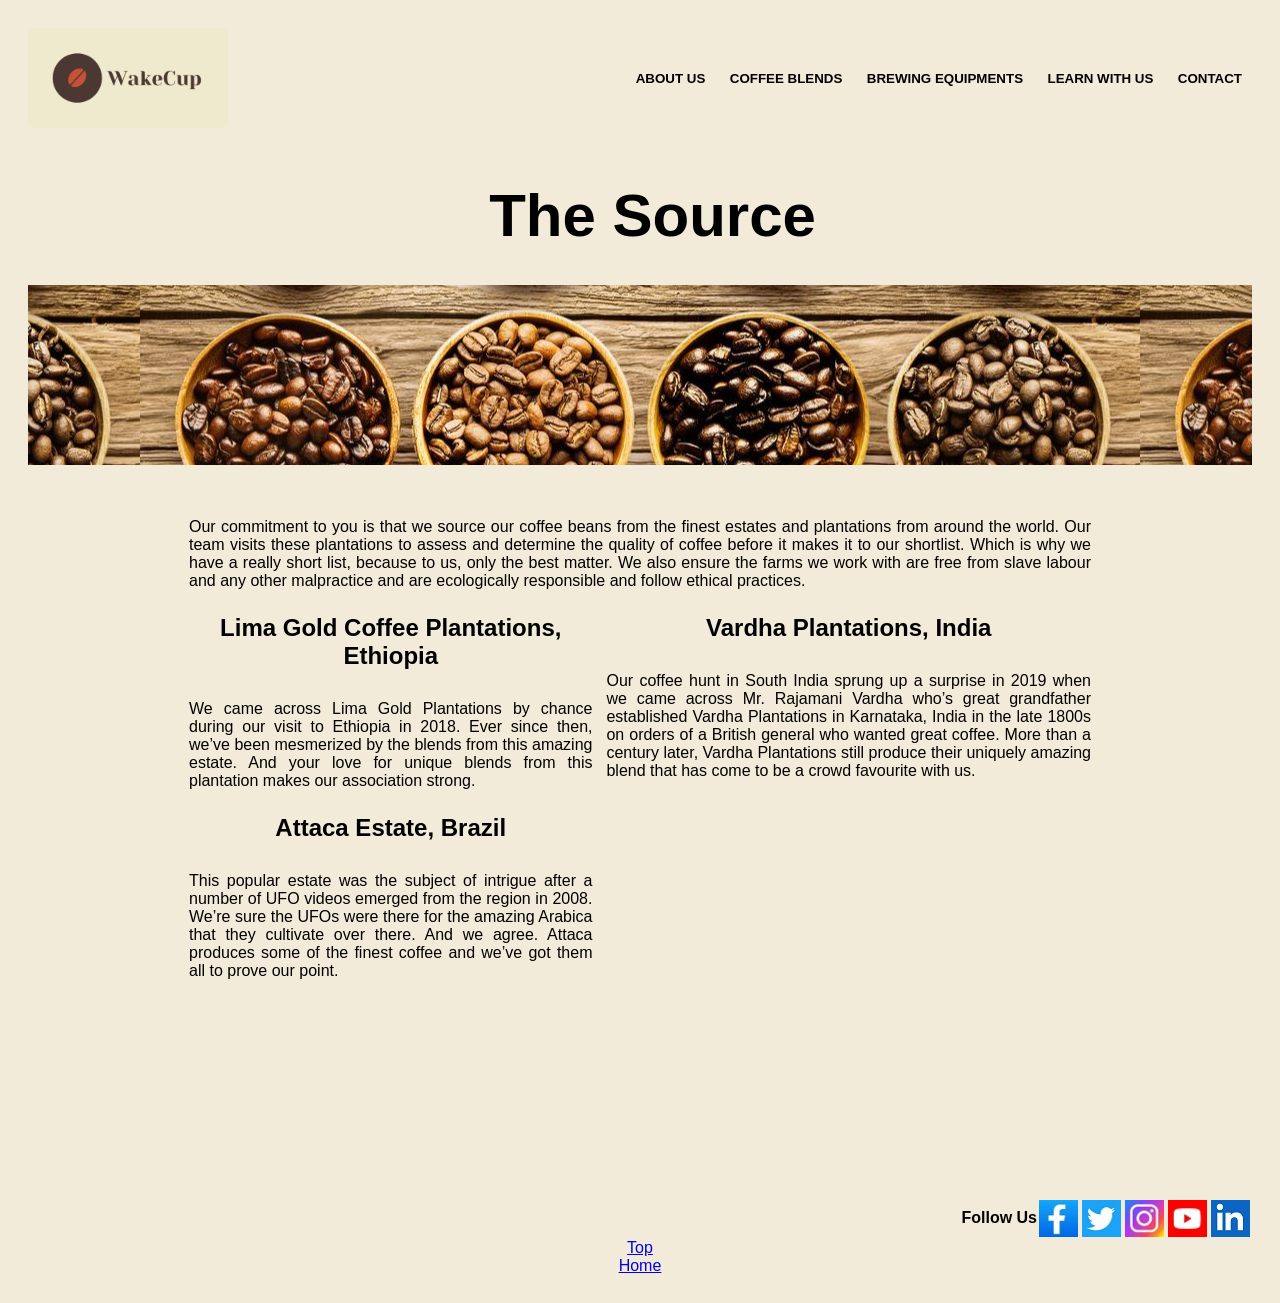
<file: source.html>
<html>
    <head>
        <link rel="stylesheet" type="text/css" href="head.css">
     
        <style>
    
     .imgg{
 background-image: url(./2018-10-05@09-14-07-806_shutterstock_171293684.jpg);
 height:180px;
 background-position: center;
 
     }
     h2{
        text-align: center;
        padding:10px;
     }
    
     p{
        font-family:sans-serif;
        font-size: 16px;
        text-align: justify;
     }
     table{
width:75%;
margin: auto;
padding-top: 45px;
     }
     td{
        padding: 6px;
     }
     </style>
    </head>
    <body>
        <div class="head">
            <div class="logo"></div>
            <div class="but">
             <button class="k" onclick="location.href='Aboutus.html'"><b>ABOUT US</b></button>
             <button class="k" onclick="location.href='Coffeeblends.html'"><b>COFFEE BLENDS</b></button>
             <button class="k" onclick="location.href='Brewingequip.html'"><b>BREWING EQUIPMENTS</b></button>
             <button class="k" onclick="location.href='Learn.html'"><b>LEARN WITH US</b></button>
             <button class="k" onclick="location.href='Contact.html'"><b>CONTACT</b></button>
            </div>
             </div>
             <br>
             <div class="mainhead"><h1>The Source</h1></div>
             <div class="imgg"></div>

<table>
    <tr>
        <td colspan="2">
            <p>  Our commitment to you is that we source our coffee beans from the finest
                estates and plantations from around the world. Our team visits these plantations to assess
                and determine the quality of coffee before it makes it to our shortlist. Which is why we have
                a really short list, because to us, only the best matter. We also ensure the farms we work
                with are free from slave labour and any other malpractice and are ecologically responsible
                and follow ethical practices.</p>
        </td>
    </tr>
    <tr>
        <td>
            <h2>
                <b>   Lima Gold Coffee Plantations, Ethiopia
               </b>
           </h2>
           <p>
            We came across Lima Gold Plantations by chance during our visit to Ethiopia in 2018. Ever
since then, we’ve been mesmerized by the blends from this amazing estate. And your love
for unique blends from this plantation makes our association strong.
        </p>
        </td>
        <td rowspan="2" style="vertical-align: top;">
            <h2>
                <b>Vardha Plantations, India</b>
            </h2>
            <p>Our coffee hunt in South India sprung up a surprise in 2019 when we came across Mr.
                Rajamani Vardha who’s great grandfather established Vardha Plantations in Karnataka, India
                in the late 1800s on orders of a British general who wanted great coffee. More than a
                century later, Vardha Plantations still produce their uniquely amazing blend that has come
                to be a crowd favourite with us.</p>
        </td>
    </tr>
    <tr>
        <td>
            <h2>
                <b>
                    Attaca Estate, Brazil
                </b>
              </h2>
              <p>This popular estate was the subject of intrigue after a number of UFO videos emerged from
                the region in 2008. We’re sure the UFOs were there for the amazing Arabica that they
                cultivate over there. And we agree. Attaca produces some of the finest coffee and we’ve got
                them all to prove our point.</p>
                <h2>
        </td>
    </tr>
</table>
<div class="foot">
    <div style="align-self: center;"><b>Follow Us</b></div>
    <div class="sm"><img class="op" src="f.jpg"></div>
    <div class="sm"><img class="op" src="t.jpg"></div>
    <div class="sm"><img class="op" src="i.jpg"></div>
    <div class="sm"><img class="op" src="y.jpg"></div>
    <div class="sm"><img class="op" src="l.jpg"></div>
   </div>
   <div style="text-align: center;"><a href="#top">Top</a></div>
   <div style="text-align: center;"><a href="home.html">Home</a></div>
  
</body>
</html>
</file>
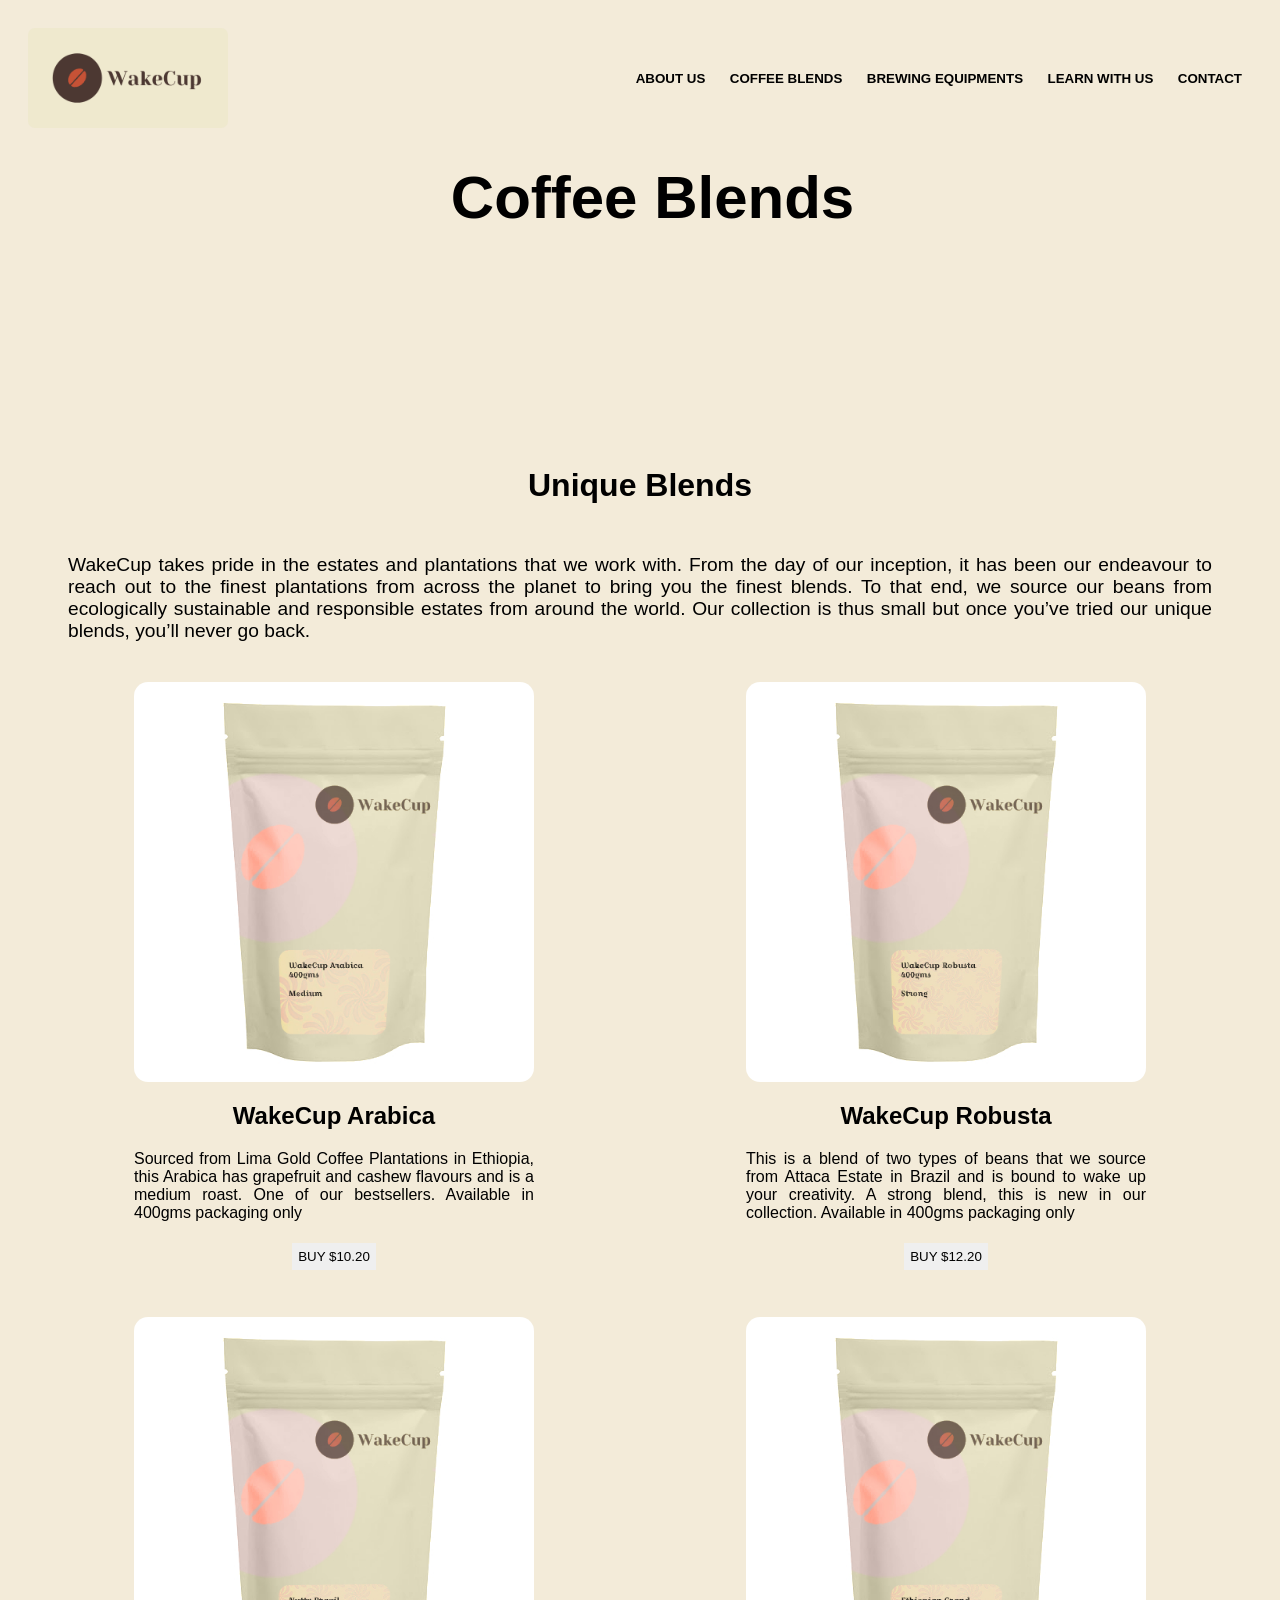
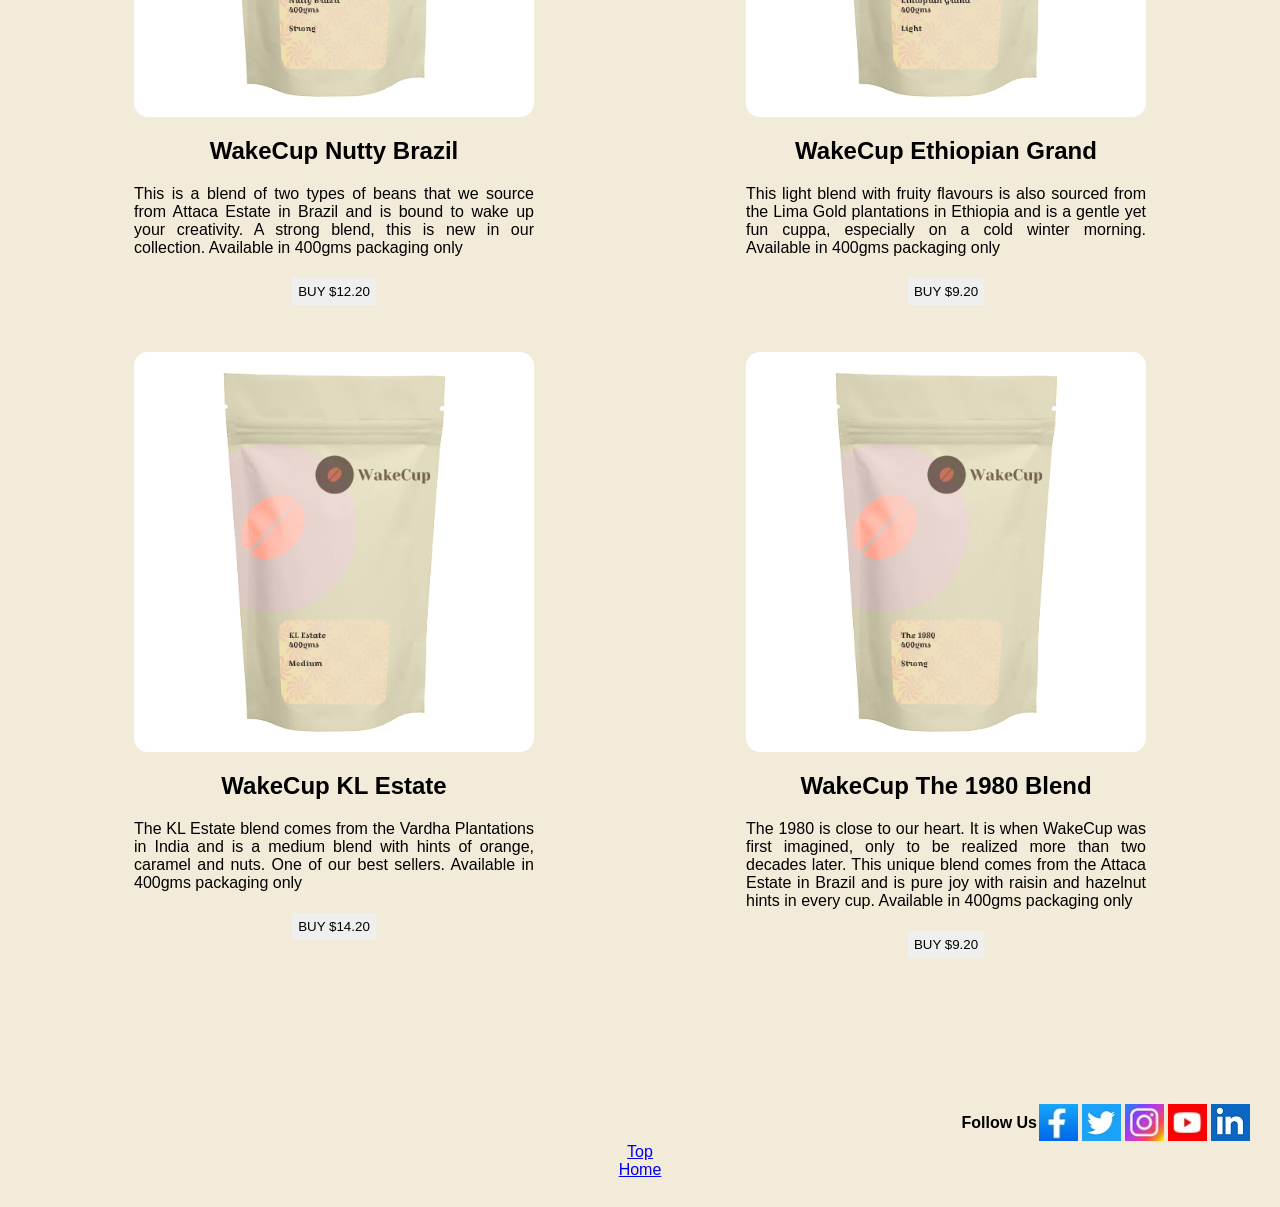
<file: Uniqueblend.html>
<html>

<head>
    <link rel="stylesheet" href="head.css">
    <style>
        .imgg {
            background-image: url(https://images.lifestyleasia.com/wp-content/uploads/sites/7/2022/02/24115640/Untitled-design-2022-02-18T123717.280.jpg);
            height: 180px;
            background-position: center;
        }

        .headline {
            font-family: sans-serif;
            font-size: larger;
            margin: 40px;
        }

        .mid {
            display: flex;
            justify-content: space-around;
           font-style: bold;
            font-family: sans-serif;
            margin-top:35px;
        }

        .box {
            width: 400px;
            height: 600px;
        }

        .pic {
            width: 400px;
            height: 400px;
            border-radius: 14px;

        }
        button{
            padding:6px;
            border:0px;
           
        }
        h4,h2{
            text-align: center;
        }
    </style>
</head>

<body>
    <div class="head">
        <div class="logo"></div>
        <div class="but">
            <button class="k" onclick="location.href='Aboutus.html'"><b>ABOUT US</b></button>
            <button class="k" onclick="location.href='Coffeeblends.html'"><b>COFFEE BLENDS</b></button>
            <button class="k" onclick="location.href='Brewingequip.html'"><b>BREWING EQUIPMENTS</b></button>
            <button class="k" onclick="location.href='Learn.html'"><b>LEARN WITH US</b></button>
            <button class="k" onclick="location.href='Contact.html'"><b>CONTACT</b></button>
        </div>
    </div>
    <div class="mainhead">
        <h1>Coffee Blends</h1>
    </div>
    <div class="imgg"></div>
    <h1>Unique Blends</h1>
    <div class="headline">
        WakeCup takes pride in the estates and plantations that we work with. From the
        day of our inception, it has been our endeavour to reach out to the finest plantations from
        across the planet to bring you the finest blends. To that end, we source our beans from
        ecologically sustainable and responsible estates from around the world. Our collection is
        thus small but once you’ve tried our unique blends, you’ll never go back.
    </div>

    <div class="mid">
        <div class="box">
            <div class="pic">
                <img class="pic"
                    src="./Assets&Specifications_ForCapstone/Assets/CoffeeBlends/UniqueBlends/WakeCup_Arabica.jpg">
            </div>
            <h2>WakeCup Arabica</h2>
            Sourced from Lima Gold Coffee Plantations
            in Ethiopia, this Arabica has grapefruit and
            cashew flavours and is a medium roast.
            One of our bestsellers.
            Available in 400gms packaging only
            <h4><button>BUY $10.20</button></h4>
        </div>
        <div class="box">
            <div class="pic">
                <img class="pic"
                    src="./Assets&Specifications_ForCapstone/Assets/CoffeeBlends/UniqueBlends/Robusta.jpg">
            </div>
            <h2>WakeCup Robusta</h2>
            This is a blend of two types of beans that
            we source from Attaca Estate in Brazil and
            is bound to wake up your creativity. A
            strong blend, this is new in our collection.
            Available in 400gms packaging only
            <h4><button>BUY $12.20</button></h4>
        </div>
    </div>
    <div class="mid">
        <div class="box">
            <div class="pic">
                <img class="pic"
                    src="./Assets&Specifications_ForCapstone/Assets/CoffeeBlends/UniqueBlends/NuttyBrazil.jpg">
            </div>
            <h2>WakeCup Nutty Brazil</h2>
            This is a blend of two types of beans that
            we source from Attaca Estate in Brazil and
            is bound to wake up your creativity. A
            strong blend, this is new in our collection.
            Available in 400gms packaging only
            <h4><button>BUY $12.20</button></h4>
        </div>
        <div class="box">
            <div class="pic">
                <img class="pic"
                    src="./Assets&Specifications_ForCapstone/Assets/CoffeeBlends/UniqueBlends/EthiopianGrand.jpg">
            </div>
            <h2>WakeCup Ethiopian Grand</h2>
            This light blend with fruity flavours is also
            sourced from the Lima Gold plantations in
            Ethiopia and is a gentle yet fun cuppa,
            especially on a cold winter morning.
            Available in 400gms packaging only
            <h4><button>BUY $9.20</button></h4>
        </div>
    </div>
    <div class="mid">
        <div class="box">
            <div class="pic">
                <img class="pic"
                    src="./Assets&Specifications_ForCapstone/Assets/CoffeeBlends/UniqueBlends/KLEstate.jpg">
            </div>
            <h2>WakeCup KL Estate</h2>
            The KL Estate blend comes from the Vardha
            Plantations in India and is a medium blend
            with hints of orange, caramel and nuts. One
            of our best sellers.
            Available in 400gms packaging only
            <h4><button>BUY $14.20</button></h4>
        </div>
        <div class="box">
            <div class="pic">
                <img class="pic"
                    src="./Assets&Specifications_ForCapstone/Assets/CoffeeBlends/UniqueBlends/The1980Blend.jpg">
            </div>
            <h2>WakeCup The 1980 Blend</h2>
            The 1980 is close to our heart. It is when
            WakeCup was first imagined, only to be
            realized more than two decades later. This
            unique blend comes from the Attaca Estate
            in Brazil and is pure joy with raisin and
            hazelnut hints in every cup.
            Available in 400gms packaging only
            <h4><button>BUY $9.20</button></h4>
        </div>
    </div>
    <div class="foot">
        <div style="align-self: center;"><b>Follow Us</b></div>
        <div class="sm"><img class="op" src="f.jpg"></div>
        <div class="sm"><img class="op" src="t.jpg"></div>
        <div class="sm"><img class="op" src="i.jpg"></div>
        <div class="sm"><img class="op" src="y.jpg"></div>
        <div class="sm"><img class="op" src="l.jpg"></div>
       </div>
       <div style="text-align: center;"><a href="#top">Top</a></div>
       <div style="text-align: center;"><a href="home.html">Home</a></div>
</body>

</html>
</file>
<file: head.css>
body{
        background-color:rgb(243, 235, 217);
       padding: 20px;
       font-family: sans-serif;
       text-align: justify;
    }
.head{
    display:flex;
    justify-content:space-between ;
    align-items: center;
}
.logo{
width:200px;
height:100px;
background-image: url(./WakeCup_500x500.png);
background-position: center;
background-size: cover;
border-radius: 7px;

}
.k{
background-color:rgb(243, 235, 217);
border:0px solid;
padding: 10px;
font-style:unset;
}
.k:hover,.logo:hover,.address div:hover,.box1:hover,.box2:hover,.buy:hover,.pic1:hover,.pic2:hover{
transform:scale(1.1,1.1);
transition:250ms;
}
.mainhead{
    font-family:sans-serif;
    font-size: 30px;
    padding:15px;
    padding-left: 20px;
    margin-left: 20px;
 }
 h1{
    text-align: center;
    
    padding:10px;
    margin:10px;
 }
 .foot{
    display:flex;
    justify-content: flex-end;
    margin-top: 150px;
   }
   .sm{
    width:39px;
    height:37px;
    margin:2px;
    
   }
   .op{
    width:39px;
    height:37px;
   }

@media screen and (max-width:720px) {
   .imgg{ width:680px;}
}
</file>
